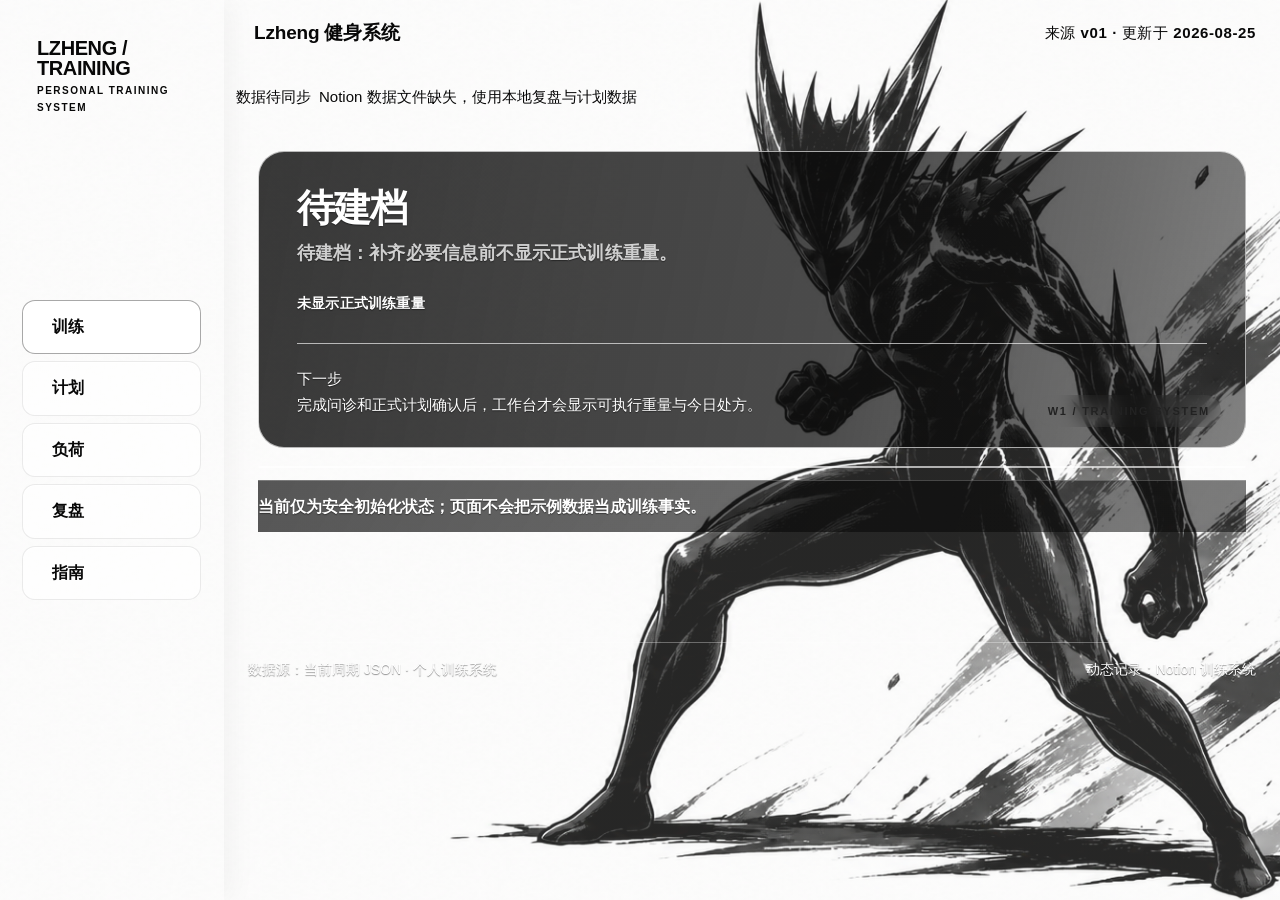
<file: fitness/fit/index.html>
<!DOCTYPE html>
<html lang="zh-CN" data-ui-template="lzheng-fitness-workbench-v3">
<head>
<meta charset="UTF-8">
<meta name="viewport" content="width=device-width, initial-scale=1.0, viewport-fit=cover">
<meta name="apple-mobile-web-app-capable" content="yes">
<meta name="apple-mobile-web-app-status-bar-style" content="default">
<title>Lzheng 健身系统</title>
<style>
  :root{
    --bg:#f6f6f4; --card:#ffffff; --ink:#1a1a1a; --muted:#666666; --faint:#999999;
    --line:#e6e6e3; --hero:#161616; --radius:16px; --radius-sm:10px; --tap:44px;
    --serif:"Songti SC","Noto Serif SC","SimSun","STSong",serif;
    --sans:-apple-system,BlinkMacSystemFont,"Segoe UI","PingFang SC","Microsoft YaHei",sans-serif;
  }
  *{margin:0;padding:0;box-sizing:border-box;-webkit-tap-highlight-color:transparent}
  html{background:var(--bg)}
  body{font-family:var(--sans);color:var(--ink);background:var(--bg);
    font-size:14px;line-height:1.55;padding-bottom:76px}
  .appbar{position:sticky;top:0;z-index:20;background:rgba(246,246,244,.92);backdrop-filter:blur(8px);
    border-bottom:1px solid var(--line);display:flex;justify-content:space-between;align-items:center;
    padding:14px 18px 12px}
  .appbar h1{font-size:16px;font-weight:500;letter-spacing:.02em}
  .chip{font-size:11px;color:var(--muted);border:1px solid var(--line);border-radius:99px;padding:3px 10px;white-space:nowrap}
  main{max-width:960px;margin:0 auto;padding:18px 16px 40px}
  section{display:none} section.on{display:block;animation:fade .18s ease}
  @keyframes fade{from{opacity:0;transform:translateY(4px)}to{opacity:1;transform:none}}

  .hero{background:var(--hero);border-radius:var(--radius);color:#fff;padding:24px 22px 20px;position:relative;overflow:hidden}
  .hero:after{content:"";position:absolute;width:240px;height:240px;border:1px solid rgba(255,255,255,.08);border-radius:50%;right:-90px;top:-130px}
  .hero .hi{font-family:var(--serif);font-size:24px;font-weight:500;letter-spacing:.02em;position:relative;z-index:1}
  .hero .sub{margin-top:6px;font-size:13px;color:rgba(255,255,255,.72)}
  .hero .pills{margin-top:16px;display:flex;flex-wrap:wrap;gap:8px}
  .hero .pill{font-size:12px;border:1px solid rgba(255,255,255,.28);border-radius:99px;padding:5px 12px;color:rgba(255,255,255,.9)}
  .advice{margin-top:14px;background:#fff;color:var(--ink);border-radius:var(--radius-sm);padding:14px 16px;font-size:13px;line-height:1.7}
  .advice b{font-weight:500}
  .today-status{display:grid;grid-template-columns:minmax(0,1fr) auto;gap:14px;align-items:start}
  .today-status .eyebrow{font-size:11px;color:var(--faint);letter-spacing:.08em;margin-bottom:4px}
  .today-status .result{font-size:16px;line-height:1.5;font-weight:500}
  .today-status .next{font-size:12px;color:var(--muted);margin-top:5px}
  .today-status .mark{font-size:11px;border-radius:99px;background:#ececea;color:#222;padding:4px 9px;white-space:nowrap}
  .advice .act{margin-top:10px;display:flex;flex-wrap:wrap;gap:8px}
  button{padding:11px 16px;border-radius:var(--radius-sm);border:none;cursor:pointer;font-size:13px;
    background:#161616;color:#fff;font-family:var(--sans);transition:opacity .15s ease,transform .15s ease}
  button:active{transform:scale(.97);opacity:.85}
  button.ghost{background:transparent;border:1px solid var(--line);color:var(--ink)}

  h2{font-size:15px;font-weight:500;margin:22px 0 10px;display:flex;align-items:baseline;gap:8px}
  h2 .t{color:var(--faint);font-size:12px;font-weight:400}
  .card{background:var(--card);border:1px solid var(--line);border-radius:var(--radius);overflow:hidden}
  .ex{display:flex;align-items:center;justify-content:space-between;gap:14px;padding:14px 16px;border-bottom:1px solid var(--line)}
  .ex:last-child{border-bottom:none}
  .ex.main{background:#fbfbfa}
  .ex .l .n{font-size:14px;font-weight:500}
  .ex .l .s{font-size:12px;color:var(--muted);margin-top:2px}
  .ex .r{text-align:right}
  .ex .r .w{font-size:19px;font-weight:500;font-variant-numeric:tabular-nums;letter-spacing:.01em}
  .ex .r .d{font-size:12px;color:var(--muted);margin-top:1px}
  .ex .r .rpe{font-size:12px;color:var(--faint);margin-top:1px}

  .ringwrap{display:flex;align-items:center;gap:18px;padding:18px 16px}
  .ring{position:relative;width:92px;height:92px;flex:none}
  .ring svg{transform:rotate(-90deg)}
  .ring .num{position:absolute;inset:0;display:flex;flex-direction:column;align-items:center;justify-content:center}
  .ring .num .w{font-size:20px;font-weight:500;font-variant-numeric:tabular-nums}
  .ring .num .ph{font-size:11px;color:var(--faint)}
  .ringinfo{flex:1;min-width:0}
  .ringinfo .row{display:flex;justify-content:space-between;gap:10px;padding:7px 0;border-bottom:1px solid var(--line);font-size:13px}
  .ringinfo .row:last-child{border-bottom:none}
  .ringinfo .row .k{color:var(--muted)} .ringinfo .row .v{font-weight:500;text-align:right}
  .stages{display:flex;gap:6px;padding:5px 16px 34px}
  .stg{border-radius:6px;background:#f1f1ee;height:7px;position:relative}
  .stg.cur{background:#161616}
  .stg span{position:absolute;top:9px;left:0;right:0;text-align:center;font-size:10px;color:var(--faint)}
  .stg span b{display:block;color:var(--muted);font-weight:500}

  .days{display:grid;grid-template-columns:repeat(2,1fr);gap:10px}
  .day{background:var(--card);border:1px solid var(--line);border-radius:var(--radius);padding:14px 14px 12px;cursor:pointer;transition:transform .15s ease}
  .day:active{transform:scale(.98)}
  .day.on{background:#161616;color:#fff;border-color:#161616}
  .day.on .dd,.day.on .m{color:rgba(255,255,255,.72)}
  .day .dn{font-size:14px;font-weight:500;display:flex;justify-content:space-between;align-items:baseline}
  .day .st{font-size:11px;color:var(--faint);border:1px solid var(--line);border-radius:99px;padding:1px 8px;margin-left:6px;white-space:nowrap}
  .day.on .st{border-color:rgba(255,255,255,.4);color:rgba(255,255,255,.85)}
  .day .dd{font-size:12px;color:var(--muted);margin-top:3px}
  .day .m{margin-top:8px;font-size:12px;color:var(--muted);line-height:1.5}

  .note{margin-top:12px;font-size:12px;color:var(--muted);background:#efefec;border-radius:var(--radius-sm);padding:11px 13px;line-height:1.65}
  .hint{margin-top:10px;font-size:12px;color:var(--faint)}
  .syncbar{margin:10px 18px 0;font-size:12px;padding:9px 13px;border-radius:10px;display:flex;gap:8px;align-items:baseline;line-height:1.5;flex-wrap:wrap}
  .syncbar.ok{background:#efefec;color:var(--muted)}
  .syncbar.stale{background:#ececea;color:#444}
  .syncbar.failed{background:#dededb;color:#222}
  .syncbar b{font-weight:500}

  .wk .row{display:flex;justify-content:space-between;gap:12px;padding:13px 16px;border-bottom:1px solid var(--line);align-items:baseline}
  .wk .row:last-child{border-bottom:none}
  .wk .row .k{font-weight:500;white-space:nowrap}
  .wk .row .v{text-align:right;color:var(--muted);font-size:13px}

  #chartBox{display:grid;gap:14px;background:transparent;border:none;overflow:visible}
  .chartcard{padding:18px 18px 16px;background:linear-gradient(145deg,#fff 0%,#fbfbfa 100%);border:1px solid #e3e3df;border-radius:18px;box-shadow:0 8px 28px rgba(20,20,20,.035)}
  .chartcard .ttl{display:flex;justify-content:space-between;align-items:flex-start;margin-bottom:9px;gap:12px}
  .chartcard .ttl .n{font-size:15px;font-weight:600;letter-spacing:.01em}
  .chartcard .ttl .cap{font-size:10px;color:var(--faint);background:#f1f1ee;border-radius:99px;padding:3px 8px;white-space:nowrap}
  .chartcard .plot{background:#fff;border:1px solid #eeeeeb;border-radius:13px;padding:4px 5px 0;overflow:hidden}
  .chartcard svg{width:100%;height:142px;display:block}
  .chartcard .actuals{display:flex;gap:6px;flex-wrap:wrap;margin-top:10px}
  .chartcard .actual{font-size:10px;color:#4f4f4b;background:#f0f0ed;border-radius:99px;padding:4px 8px}
  .chartcard .lg{display:flex;gap:16px;margin-top:10px;font-size:11px;color:var(--muted);align-items:center;flex-wrap:wrap}
  .chartcard .lg i{display:inline-block;width:20px;height:2px;background:#161616;vertical-align:middle;margin-right:5px}
  .chartcard .lg i.plan{height:0;background:none;border-top:2px dashed #aaa9a3}
  .chartcard .lg .stat{margin-left:auto;color:var(--faint)}

  .bwrow{display:flex;justify-content:space-between;gap:10px;padding:11px 16px;border-bottom:1px solid var(--line);font-size:13px;align-items:baseline}
  .bwrow:last-child{border-bottom:none}
  .bwrow .k{color:var(--muted)} .bwrow .v{font-weight:500;font-variant-numeric:tabular-nums}
  .dots{display:grid;grid-template-columns:repeat(7,1fr);gap:8px;padding:16px}
  .dot{display:flex;flex-direction:column;align-items:center;gap:4px}
  .dot .c{width:26px;height:26px;border-radius:50%;display:flex;align-items:center;justify-content:center;font-size:10px;color:var(--faint)}
  .dot .c.train{background:#161616;color:#fff}
  .dot .c.rest{background:transparent;border:1px solid var(--line)}
  .dot .c.miss{background:transparent;border:1px dashed var(--line)}
  .dot .d{font-size:10px;color:var(--faint)}
  .dotlegend{display:flex;gap:16px;padding:0 16px 14px;font-size:11px;color:var(--faint)}
  .dotlegend i{display:inline-block;width:12px;height:12px;border-radius:50%;margin-right:4px;vertical-align:-2px;border:1px solid var(--line)}
  .dotlegend .b i{background:#161616;border-color:#161616}
  .dotlegend .m i{border-style:dashed}

  .rv .row{padding:12px 16px;border-bottom:1px solid var(--line)}
  .rv .row:last-child{border-bottom:none}
  .rv .top{display:flex;justify-content:space-between;gap:10px;align-items:baseline}
  .rv .top .vd{font-size:13px} .rv .top .dt{font-size:11px;color:var(--faint);white-space:nowrap}
  .rv .st{font-size:12px;color:var(--muted);margin-top:3px}
  .rv a.row{display:block;text-decoration:none;color:inherit}
  .rv a.row:hover{background:#fafaf8}
  .rv .open{font-size:11px;color:var(--faint);margin-top:5px}
  .links{display:grid;grid-template-columns:repeat(2,1fr);gap:10px}
  .link{background:var(--card);border:1px solid var(--line);border-radius:var(--radius);padding:14px;text-decoration:none;color:var(--ink);display:block;transition:transform .15s ease}
  .link:active{transform:scale(.98)}
  .link .n{font-size:13px;font-weight:500} .link .s{font-size:11px;color:var(--faint);margin-top:2px}

  .setrow{display:flex;justify-content:space-between;gap:12px;padding:12px 16px;border-bottom:1px solid var(--line);font-size:13px;align-items:baseline}
  .setrow:last-child{border-bottom:none}
  .setrow .k{color:var(--muted)} .setrow .v{text-align:right;font-weight:500}

  .nav{position:fixed;left:0;right:0;bottom:0;z-index:30;background:rgba(255,255,255,.96);backdrop-filter:blur(10px);
    border-top:1px solid var(--line);display:flex;padding-bottom:env(safe-area-inset-bottom)}
  .nav a{flex:1;display:flex;flex-direction:column;align-items:center;gap:3px;padding:10px 0 8px;color:var(--faint);
    text-decoration:none;font-size:11px;min-height:52px;justify-content:center;transition:color .15s ease}
  .nav a i{width:22px;height:3px;border-radius:2px;background:currentColor;display:block;opacity:0;transition:opacity .15s ease}
  .nav a.on{color:var(--ink)} .nav a.on i{opacity:1}

  footer{margin-top:26px;padding-top:14px;border-top:1px solid var(--line);font-size:11px;color:var(--faint);
    display:flex;justify-content:space-between;gap:10px;flex-wrap:wrap}

  @media (min-width:900px){
    body{padding-left:176px;padding-bottom:40px}
    .nav{top:0;right:auto;bottom:0;left:0;width:168px;border-right:1px solid var(--line);border-top:none;
      flex-direction:column;justify-content:center;gap:6px;padding:20px 10px;background:rgba(255,255,255,.92)}
    .nav a{flex:none;flex-direction:row;justify-content:flex-start;gap:10px;padding:12px 16px;min-height:44px;font-size:13px;border-radius:var(--radius-sm)}
    .nav a i{width:3px;height:18px;order:-1}
    .nav a.on{background:#f0f0ed}
    main{display:block;padding:24px 28px 60px}
    .two{display:grid;grid-template-columns:1.05fr .95fr;gap:0 26px;align-items:start}
    h2{margin-top:26px}
    .days{grid-template-columns:repeat(4,1fr)}
    .links{grid-template-columns:repeat(4,1fr)}
  }
  @media (max-width:520px){
    .hero{padding:21px 17px 18px}
    .hero .hi{font-size:21px}
    .today-status{grid-template-columns:1fr}
    .today-status .mark{justify-self:start}
    .ex{align-items:flex-start;padding:13px}
    .ex .r .w{font-size:17px}
    .ringwrap{align-items:flex-start;gap:12px}
    .ringinfo .row{display:block}
    .ringinfo .row .v{display:block;text-align:left;margin-top:2px}
    .chartcard{padding:14px 12px 13px;border-radius:15px}
    .chartcard svg{height:128px}
    .chartcard .lg .stat{width:100%;margin-left:0}
  }

  /* 2026-08 product UI system */
  :root{
    --bg:#f2f1ed;--card:#fbfbf9;--ink:#171816;--muted:#666861;--faint:#96988f;
    --line:#dddcd5;--hero:#191a18;--accent:#161616;--accent-soft:#ececea;
    --radius:22px;--radius-sm:13px;--shadow:0 16px 44px rgba(27,28,25,.055);
  }
  html{background:var(--bg)}
  body{min-height:100vh;background:
    radial-gradient(circle at 92% 0,rgba(215,255,63,.10),transparent 24rem),var(--bg);
    font-size:14px;line-height:1.58;color:var(--ink)}
  .appbar{height:66px;padding:0 24px;background:rgba(242,241,237,.83);backdrop-filter:blur(18px) saturate(130%);
    border-color:rgba(23,24,22,.08)}
  .appbar h1{font-size:15px;font-weight:650;letter-spacing:-.01em}
  .appbar h1:before{content:"LZHENG / ";color:var(--faint);font-weight:500;letter-spacing:.08em}
  .chip{font-size:10px;font-weight:550;letter-spacing:.04em;background:rgba(255,255,255,.5);border-color:rgba(23,24,22,.1);padding:5px 10px}
  .syncbar{max-width:1180px;margin:12px auto 0;padding:8px 12px;border:1px solid rgba(23,24,22,.06)}
  .syncbar.ok{background:rgba(255,255,255,.42)}
  main{max-width:1180px;padding:26px 24px 70px}
  section.on{animation:productFade .28s cubic-bezier(.2,.7,.2,1)}
  @keyframes productFade{from{opacity:0;transform:translateY(7px)}to{opacity:1;transform:none}}
  h2{font-size:12px;font-weight:650;letter-spacing:.08em;text-transform:uppercase;color:#50524c;margin:30px 0 12px}
  h2 .t{font-size:11px;letter-spacing:0;text-transform:none;color:var(--faint)}
  .card{background:rgba(251,251,249,.88);border:1px solid rgba(23,24,22,.09);border-radius:var(--radius);box-shadow:var(--shadow)}

  .hero{min-height:330px;padding:38px 38px 32px;border-radius:28px;background:
    radial-gradient(circle at 88% 12%,rgba(215,255,63,.18),transparent 15rem),
    linear-gradient(135deg,#1a1b19 0%,#242621 100%);box-shadow:0 24px 64px rgba(18,19,17,.18)}
  .hero:before{content:"TRAINING / W" attr(data-week);position:absolute;right:36px;bottom:27px;color:rgba(255,255,255,.08);
    font-size:48px;font-weight:750;letter-spacing:-.05em}
  .hero:after{width:320px;height:320px;border-color:rgba(215,255,63,.12);right:-70px;top:-190px}
  .hero .hi{font-family:var(--sans);font-size:34px;font-weight:650;letter-spacing:-.035em;line-height:1.18;max-width:680px}
  .hero .sub{margin-top:10px;font-size:14px;color:rgba(255,255,255,.58)}
  .hero .pills{margin-top:24px;gap:7px}
  .hero .pill{padding:5px 10px;border-color:rgba(255,255,255,.13);background:rgba(255,255,255,.055);font-size:10px;font-weight:550;letter-spacing:.03em}
  .advice{position:relative;z-index:2;max-width:760px;margin-top:25px;padding:18px 19px;border-radius:16px;background:rgba(255,255,255,.96);box-shadow:0 14px 34px rgba(0,0,0,.16)}
  .today-status .eyebrow{color:#7c7f75;font-weight:650;letter-spacing:.11em}
  .today-status .result{font-size:15px;font-weight:600;letter-spacing:-.01em}
  .today-status .mark{background:var(--accent);color:#1d2015;font-weight:700}
  button{border-radius:12px;background:#20211e;font-weight:600;padding:10px 14px}
  button.ghost{background:#f1f1ed;border-color:#deded7}
  #todayList{display:grid;grid-template-columns:repeat(2,minmax(0,1fr));gap:12px;margin-top:18px}
  .ex{position:relative;min-height:116px;padding:18px 18px 16px;background:rgba(251,251,249,.9);border:1px solid rgba(23,24,22,.09)!important;border-radius:18px;box-shadow:0 9px 28px rgba(25,26,23,.035);align-items:flex-start}
  .ex.main{background:linear-gradient(145deg,#23241f,#191a18);color:#fff;border-color:#23241f!important}
  .ex.main:before{content:"MAIN";position:absolute;left:18px;bottom:14px;font-size:9px;font-weight:750;letter-spacing:.12em;color:var(--accent)}
  .ex.main .s,.ex.main .d,.ex.main .rpe{color:rgba(255,255,255,.55)!important}
  .ex .l{max-width:42%}.ex .l .n{font-size:14px;font-weight:650}.ex .l .s{font-size:10px;color:var(--faint);margin-top:6px;line-height:1.45}
  .ex .r{max-width:58%}.ex .r .w{font-size:22px;font-weight:680;letter-spacing:-.035em}.ex .r .d{font-size:11px;margin-top:5px}.ex .r .rpe{font-size:10px;margin-top:4px}
  .note{border:1px solid rgba(23,24,22,.055);background:rgba(255,255,255,.38);border-radius:14px;padding:12px 14px}

  .ringwrap{padding:26px 27px;gap:28px}.ring{width:112px;height:112px}.ring svg{width:112px;height:112px;overflow:visible}
  .ring .num .w{font-size:24px;font-weight:680;letter-spacing:-.04em}.ring .num .ph{font-size:10px;letter-spacing:.05em}
  .ringinfo .row{padding:9px 0;border-color:rgba(23,24,22,.07)}.ringinfo .row .k{font-size:11px}.ringinfo .row .v{font-size:13px;font-weight:600}
  .stages{padding:8px 27px 40px;gap:7px}.stg{height:8px;background:#e8e7e0}.stg.cur{background:var(--accent);box-shadow:0 0 0 1px rgba(23,24,22,.08)}
  .stg span{top:12px}.stg span b{font-size:10px;font-weight:650;color:#55574f}
  .days{gap:12px}.day{min-height:150px;padding:17px;border-radius:18px;border-color:rgba(23,24,22,.09);box-shadow:0 9px 26px rgba(25,26,23,.032)}
  .day:hover{transform:translateY(-2px);box-shadow:0 14px 32px rgba(25,26,23,.07)}
  .day.on{background:#1d1e1b;border-color:#1d1e1b;box-shadow:0 14px 34px rgba(20,21,18,.16)}
  .day.on:after{content:"";display:block;width:32px;height:4px;border-radius:99px;background:var(--accent);margin-top:14px}
  .day .dn{font-size:13px;font-weight:680}.day .st{font-size:9px;padding:2px 7px}.day .dd{font-size:10px;margin-top:8px}.day .m{font-size:11px;line-height:1.6;margin-top:11px}
  .wk .row{padding:17px 19px;align-items:flex-start}.wk .row .k{font-size:12px;font-weight:700}.wk .row .v{max-width:78%;font-size:11px;line-height:1.65}

  #chartBox{grid-template-columns:repeat(2,minmax(0,1fr));gap:14px}
  .chartcard{padding:18px;background:rgba(251,251,249,.9);border-color:rgba(23,24,22,.09);border-radius:20px;box-shadow:0 14px 38px rgba(25,26,23,.045)}
  .chartcard .plot{background:#f7f7f3;border:none;border-radius:14px}.chartcard svg{height:156px}
  .chartcard .ttl .n{font-size:14px;font-weight:680}.chartcard .ttl .cap{background:#eeeeea;font-size:9px}
  .chartcard .actual{background:#20211e;color:#f7f7f2;font-size:9px}.chartcard .lg{font-size:10px}.chartcard .lg .stat{font-size:9px}
  #bwBox,#dotBox{overflow:hidden}.bwrow{padding:13px 17px}.dots{padding:22px}.dot .c{width:30px;height:30px}.dot .c.train{background:#20211e;box-shadow:inset 0 -3px 0 var(--accent)}

  .rv{display:grid;grid-template-columns:repeat(2,minmax(0,1fr));gap:0;overflow:hidden}
  .rv .row{min-height:160px;padding:19px;border-right:1px solid rgba(23,24,22,.07);border-bottom:1px solid rgba(23,24,22,.07)}
  .rv .top{align-items:flex-start}.rv .top .vd{font-size:13px;font-weight:620;line-height:1.65}.rv .top .dt{font-size:10px;background:#efefeb;border-radius:99px;padding:3px 7px}
  .rv .st{font-size:11px;margin-top:9px}.rv .open{margin-top:13px;color:#73766d}.rv a.row:hover{background:#f4f4ef}
  .links{gap:12px}.link{min-height:112px;padding:17px;border-radius:18px;border-color:rgba(23,24,22,.09);box-shadow:0 9px 26px rgba(25,26,23,.03)}
  .link:hover{transform:translateY(-2px);box-shadow:0 14px 30px rgba(25,26,23,.07)}.link .n{font-size:13px;font-weight:680}.link .s{margin-top:8px;font-size:10px}
  .setrow{padding:15px 18px}.setrow .k{font-size:11px}.setrow .v{max-width:68%;font-size:12px}.bwrow{font-size:12px}
  footer{max-width:1180px;margin:30px auto 0;padding:16px 24px 28px;border-color:rgba(23,24,22,.08)}

  .nav{box-shadow:0 -8px 26px rgba(25,26,23,.05)}
  .nav a{font-weight:600;letter-spacing:.01em}.nav a i{background:var(--accent)}
  @media (min-width:900px){
    body{padding-left:224px}.appbar{padding-left:30px}.nav{width:224px;padding:34px 22px;justify-content:center;gap:7px;background:#1a1b19;border:none;box-shadow:18px 0 50px rgba(20,21,18,.11)}
    .nav:before{content:"LZHENG\A TRAINING";white-space:pre;position:absolute;top:38px;left:37px;color:#fff;font-size:17px;font-weight:720;line-height:1.02;letter-spacing:-.04em}
    .nav:after{content:"PERSONAL WORKBENCH";position:absolute;top:83px;left:37px;color:rgba(255,255,255,.32);font-size:8px;font-weight:650;letter-spacing:.15em}
    .nav a{color:rgba(255,255,255,.46);padding:13px 15px;border-radius:13px;font-size:12px}.nav a:hover{color:#fff;background:rgba(255,255,255,.055)}
    .nav a.on{color:#fff;background:rgba(255,255,255,.09)}.nav a i{width:4px;height:18px;box-shadow:0 0 14px rgba(215,255,63,.25)}
    main{padding:34px 34px 80px}.appbar{margin-left:0}.syncbar{margin-left:auto;margin-right:auto}
  }
  @media (max-width:899px){
    main{padding:20px 16px 76px}.hero{min-height:auto;padding:26px 21px 22px;border-radius:23px}.hero .hi{font-size:25px}.hero:before{display:none}
    #todayList,#chartBox{grid-template-columns:1fr}.rv{grid-template-columns:1fr}.days{grid-template-columns:repeat(2,1fr)}
    .nav{background:rgba(250,250,247,.94);border-color:rgba(23,24,22,.09);box-shadow:0 -10px 30px rgba(25,26,23,.08)}
    .nav a.on{color:#171816}.nav a i{height:3px}.syncbar{margin-left:16px;margin-right:16px}
  }
  @media (max-width:520px){
    .appbar{height:58px;padding:0 16px}.appbar h1{font-size:13px}.chip{font-size:9px}
    main{padding-top:15px}.hero .hi{font-size:23px}.hero .sub{font-size:12px}.hero .pills{margin-top:18px}
    #todayList{gap:9px}.ex{min-height:108px;padding:15px}.ex .r .w{font-size:19px}.ex .l{max-width:40%}.ex .r{max-width:60%}
    .ringwrap{padding:20px;gap:16px}.ring{width:92px;height:92px}.ring svg{width:92px;height:92px}.ring .num .w{font-size:20px}
    .days{grid-template-columns:1fr}.day{min-height:124px}.wk .row{display:block}.wk .row .v{max-width:none;text-align:left;margin-top:7px}
    .chartcard svg{height:142px}.rv .row{min-height:auto}.links{grid-template-columns:1fr 1fr}.link{min-height:104px}
  }

  /* 2026-08-13 monochrome Garou edition */
  :root{
    --bg:#e9e9e6;--card:#f8f8f6;--ink:#0b0b0b;--muted:#555;--faint:#878787;
    --line:rgba(12,12,12,.12);--hero:#0b0b0b;--accent:#111;--accent-soft:#e7e7e4;
    --radius:20px;--radius-sm:12px;--shadow:0 18px 55px rgba(0,0,0,.08);
    /* FITNESS_WORKBENCH_BACKGROUND_CONFIG_START */
    --workbench-background-image:url("工作台与工具/健身工作台开发/界面素材/workbench-background.png");
    --workbench-background-desktop-position:60% center;
    --workbench-background-mobile-position:66% center;
    --workbench-hero-desktop-position:60% center;
    --workbench-hero-mobile-position:68% center;
    --workbench-nav-position:70% center;
    /* FITNESS_WORKBENCH_BACKGROUND_CONFIG_END */
  }
  html{background:#e4e4e1}
  body{
    background-image:
      linear-gradient(90deg,rgba(239,239,236,.95),rgba(239,239,236,.90) 44%,rgba(239,239,236,.93)),
      var(--workbench-background-image);
    background-size:cover;background-position:var(--workbench-background-desktop-position);background-attachment:fixed;background-repeat:no-repeat;
    color:var(--ink);
  }
  .appbar{background:rgba(238,238,235,.78);border-color:rgba(0,0,0,.12);backdrop-filter:blur(24px) saturate(0)}
  .appbar h1:before{color:#707070}.chip{background:rgba(255,255,255,.62);border-color:rgba(0,0,0,.13);color:#3f3f3f}
  .syncbar{backdrop-filter:blur(18px)}
  .syncbar.ok,.syncbar.stale,.syncbar.failed{background:rgba(248,248,246,.78);color:#555;border-color:rgba(0,0,0,.1)}
  main{position:relative}
  h2{color:#242424;letter-spacing:.04em;text-transform:none;font-size:13px}
  .card{background:rgba(249,249,247,.94);border-color:rgba(0,0,0,.12);box-shadow:var(--shadow);backdrop-filter:blur(22px) saturate(0)}

  .hero{
    min-height:350px;padding:38px;border-radius:26px;
    background-image:
      linear-gradient(90deg,rgba(5,5,5,.97) 0%,rgba(5,5,5,.90) 43%,rgba(5,5,5,.48) 72%,rgba(5,5,5,.28) 100%),
      var(--workbench-background-image);
    background-size:cover;background-position:var(--workbench-hero-desktop-position);box-shadow:0 28px 70px rgba(0,0,0,.24);
  }
  .hero:before{content:"W" attr(data-week) " / " "TRAINING SYSTEM";right:34px;bottom:25px;color:rgba(255,255,255,.22);font-size:13px;font-weight:650;letter-spacing:.14em}
  .hero:after{display:none}
  .hero .hi{max-width:620px;font-size:39px;font-weight:700;letter-spacing:-.045em;text-wrap:balance}
  .hero .sub{max-width:600px;margin-top:9px;color:rgba(255,255,255,.68);font-size:13px;letter-spacing:.02em}
  .hero .pills{margin-top:22px}.hero .pill{border-color:rgba(255,255,255,.22);background:rgba(0,0,0,.22);color:rgba(255,255,255,.88);backdrop-filter:blur(9px)}
  .advice{max-width:650px;margin-top:24px;padding:16px 17px;background:rgba(247,247,245,.90);border:1px solid rgba(255,255,255,.55);box-shadow:0 18px 44px rgba(0,0,0,.22);backdrop-filter:blur(18px) saturate(0)}
  .today-status .eyebrow{color:#666}.today-status .result{font-size:14px;line-height:1.55}.today-status .mark{background:#111;color:#fff;border:1px solid #111}
  button{background:#0d0d0d;color:#fff;border:1px solid #0d0d0d}button.ghost{background:#ececea;color:#111;border-color:#d5d5d1}

  #todayList{grid-template-columns:repeat(12,minmax(0,1fr));gap:10px}
  .ex{grid-column:span 6;min-height:104px;padding:16px 17px;background:rgba(249,249,247,.89);border-color:rgba(0,0,0,.12)!important;box-shadow:0 12px 32px rgba(0,0,0,.06);backdrop-filter:blur(20px) saturate(0)}
  .ex.main{grid-column:span 6;min-height:134px;background:rgba(9,9,9,.93);border-color:rgba(255,255,255,.08)!important;box-shadow:0 18px 42px rgba(0,0,0,.18)}
  .ex.main:before{color:rgba(255,255,255,.46)}
  .ex .r .w{font-size:24px;font-weight:720}.ex:not(.main) .r .w{font-size:19px}
  .note{background:rgba(246,246,243,.72);border-color:rgba(0,0,0,.1);backdrop-filter:blur(18px) saturate(0)}

  .ringwrap{padding-bottom:20px}.stages{padding-top:0}.stg{background:#d9d9d5}.stg.cur{background:#111;box-shadow:none}
  .day{background:rgba(249,249,247,.94);border-color:rgba(0,0,0,.12);backdrop-filter:blur(18px) saturate(0)}
  .day.on{background:#101010;border-color:#101010}.day.on:after{background:#fff;height:2px}.day:hover{box-shadow:0 16px 38px rgba(0,0,0,.10)}
  .chartcard{background:rgba(249,249,247,.97);border-color:rgba(0,0,0,.12);box-shadow:0 16px 42px rgba(0,0,0,.07);backdrop-filter:blur(22px) saturate(0)}
  .chartcard .plot{background:rgba(238,238,235,.76)}.chartcard .actual{background:#111;color:#fff}.chartcard .ttl .cap,.rv .top .dt{background:#e6e6e2;color:#555}
  .dot .c.train{background:#111;box-shadow:none}.rv a.row:hover{background:rgba(225,225,221,.58)}
  .link{background:rgba(249,249,247,.86);border-color:rgba(0,0,0,.12);backdrop-filter:blur(18px) saturate(0)}
  .nav a i{background:#fff}
  footer{color:#666;border-color:rgba(0,0,0,.13)}

  @media (min-width:900px){
    .nav{background:rgba(8,8,8,.95);box-shadow:20px 0 58px rgba(0,0,0,.18);backdrop-filter:blur(22px) saturate(0)}
    .nav:before{content:"LZHENG / TRAINING";white-space:normal;font-size:15px;letter-spacing:-.02em}
    .nav:after{content:"PERSONAL TRAINING SYSTEM";color:rgba(255,255,255,.38)}
    .nav a.on{background:#f1f1ee;color:#111}.nav a.on i{background:#111;box-shadow:none}
    .nav a:hover{background:rgba(255,255,255,.08)}
  }
  @media (max-width:899px){
    body{
      background-image:
        linear-gradient(rgba(239,239,236,.95),rgba(239,239,236,.91)),
        var(--workbench-background-image);
      background-position:var(--workbench-background-mobile-position);
    }
    .nav{background:rgba(244,244,241,.88);backdrop-filter:blur(24px) saturate(0)}
    .nav a i{background:#111}
    .hero{
      min-height:380px;padding:27px 22px;
      background-image:
        linear-gradient(180deg,rgba(5,5,5,.48) 0%,rgba(5,5,5,.66) 42%,rgba(5,5,5,.96) 100%),
        var(--workbench-background-image);
      background-position:var(--workbench-hero-mobile-position);
    }
    .hero .hi{font-size:29px;max-width:90%}.hero .sub{max-width:88%}.hero .pills{margin-top:15px}
    .advice{margin-top:122px;max-width:none}
    #todayList{grid-template-columns:1fr}.ex,.ex.main{grid-column:auto}
  }
  @media (max-width:520px){
    .appbar h1:before{content:""}.hero{min-height:395px;border-radius:20px}.hero .hi{font-size:27px}
    .hero:before{display:block;right:21px;bottom:17px;font-size:9px}.advice{margin-top:130px;padding:15px}
    .ex,.ex.main{min-height:108px}.ex .r .w,.ex:not(.main) .r .w{font-size:19px}
    .links{grid-template-columns:1fr}.link{min-height:auto}
  }

  /* 2026-08-13 information architecture v2 */
  .hero:before{
    right:24px;bottom:20px;padding:7px 11px;border:1px solid rgba(255,255,255,.22);
    border-radius:999px;background:rgba(0,0,0,.34);color:rgba(255,255,255,.70);
    font-size:11px;font-weight:720;letter-spacing:.16em;backdrop-filter:blur(10px)
  }
  .hero .pills{gap:9px}
  .hero .pill{padding:8px 14px;border-width:1.5px;font-size:12px;font-weight:680;letter-spacing:.015em}

  #cycleCard{position:relative;overflow:hidden;background:rgba(250,250,248,.77);border-color:rgba(0,0,0,.17);box-shadow:0 24px 70px rgba(0,0,0,.11)}
  #cycleCard:before{content:"CYCLE / 08";position:absolute;right:27px;top:20px;font-size:10px;font-weight:750;letter-spacing:.16em;color:rgba(0,0,0,.28)}
  .ringwrap{min-height:196px;padding:31px 34px 26px;gap:38px}
  .ring{width:124px;height:124px;display:grid;place-items:center}
  .ring svg{position:absolute;inset:0;width:124px;height:124px}
  .ring .num{position:absolute;inset:auto;left:50%;top:50%;width:88px;height:88px;transform:translate(-50%,-50%);display:flex;align-items:center;justify-content:center;text-align:center}
  .ring .num .w{font-size:31px;font-weight:760;line-height:1;letter-spacing:-.055em;font-variant-numeric:tabular-nums}
  .ring .num .ph{margin-top:8px;font-size:10px;line-height:1;letter-spacing:.06em}
  .ringinfo .row{min-height:42px;padding:10px 0;align-items:center}.ringinfo .row .k{font-size:11px;letter-spacing:.03em}.ringinfo .row .v{font-size:14px}
  .stages{padding:7px 34px 45px;gap:10px}.stg{height:10px;border:1px solid rgba(0,0,0,.07)}.stg.cur{background:#111;border-color:#111}

  .days{gap:13px}
  .day{position:relative;min-height:188px;padding:20px;background:rgba(249,249,247,.79);border-color:rgba(0,0,0,.16);box-shadow:0 16px 45px rgba(0,0,0,.07);overflow:hidden}
  .day:before{content:attr(data-index);position:absolute;right:14px;bottom:-20px;color:rgba(0,0,0,.045);font-size:86px;font-weight:800;line-height:1}
  .day .dn{font-size:16px}.day .st{padding:4px 9px;border-color:rgba(0,0,0,.14);background:rgba(255,255,255,.52);font-size:9px;font-weight:650}
  .day .dd{max-width:88%;margin-top:12px;color:#666;font-size:11px;line-height:1.55}
  .day .m{display:grid;gap:7px;margin-top:16px;color:#111}
  .day-main{display:flex;align-items:baseline;justify-content:space-between;gap:10px;padding-top:7px;border-top:1px solid rgba(0,0,0,.09)}
  .day-main:first-child{border-top:none;padding-top:0}.day-main b{font-size:11px}.day-main strong{font-size:15px;font-weight:760;letter-spacing:-.025em;font-variant-numeric:tabular-nums}
  .day.planned{border-style:dashed}.day.planned .st{background:#111;color:#fff;border-color:#111}.day.done .st{background:rgba(255,255,255,.72)}
  .day.on .day-main{border-color:rgba(255,255,255,.15)}.day.on .dd{color:rgba(255,255,255,.55)}

  #weekNote{display:grid;grid-template-columns:150px minmax(0,1fr);gap:22px;padding:20px 22px;background:rgba(12,12,12,.86);color:#fff;border-color:rgba(255,255,255,.08);box-shadow:0 20px 48px rgba(0,0,0,.16)}
  .insight-label{font-size:10px;font-weight:720;letter-spacing:.15em;color:rgba(255,255,255,.48)}
  .insight-lead{margin-top:5px;font-size:17px;font-weight:700;line-height:1.35}
  .insight-points{display:grid;grid-template-columns:repeat(3,minmax(0,1fr));gap:10px}
  .insight-point{padding:11px 12px;border-left:1px solid rgba(255,255,255,.18);font-size:11px;color:rgba(255,255,255,.72);line-height:1.55}
  .insight-point b{display:block;margin-bottom:3px;color:#fff;font-size:11px}

  #weekMain{display:grid;grid-template-columns:repeat(2,minmax(0,1fr));gap:1px;background:rgba(0,0,0,.14);border-color:rgba(0,0,0,.18)}
  .wk .row{display:block;min-height:188px;padding:21px;background:rgba(249,249,247,.88)}
  .wk .row .k{display:block;font-size:16px}.wk .row .v{display:block;max-width:none;text-align:left}
  .plan-meta{display:flex;gap:7px;margin-top:10px;flex-wrap:wrap}.plan-tag{padding:4px 8px;border-radius:999px;background:#111;color:#fff;font-size:9px;font-weight:700}
  .plan-prescription{margin-top:17px;font-size:13px;font-weight:620;line-height:1.65;color:#222}
  .plan-criterion{margin-top:13px;padding-top:12px;border-top:1px solid rgba(0,0,0,.12);font-size:10px;line-height:1.6;color:#666}
  .plan-criterion b{color:#111}

  #chartBox{gap:18px}
  .chartcard{padding:21px;background:rgba(249,249,247,.78);border-color:rgba(0,0,0,.18);box-shadow:0 22px 58px rgba(0,0,0,.10)}
  .chartcard .ttl{margin-bottom:13px}.chartcard .ttl .n{font-size:17px}.chartcard .ttl .cap{padding:5px 9px;background:rgba(255,255,255,.58);border:1px solid rgba(0,0,0,.09)}
  .chartcard .plot{padding:8px 7px 1px;background:rgba(245,245,242,.50);border:1px solid rgba(0,0,0,.08);backdrop-filter:blur(8px)}
  .chartcard svg{height:178px}.chartcard .lg i{height:3px}.chartcard .lg i.plan{border-top-width:3px}.chartcard .lg{font-size:11px}.chartcard .actual{padding:5px 9px;font-size:10px}

  .rv{display:grid;grid-template-columns:repeat(2,minmax(0,1fr));gap:14px;padding:14px;background:rgba(244,244,241,.48);border-color:rgba(0,0,0,.17)}
  .rv .row{position:relative;min-height:250px;padding:21px;border:1px solid rgba(0,0,0,.12)!important;border-radius:16px;background:rgba(251,251,249,.86);overflow:hidden}
  .rv .row:before{content:attr(data-seq);position:absolute;right:10px;bottom:-25px;color:rgba(0,0,0,.035);font-size:100px;font-weight:800;line-height:1}
  .review-kicker{display:flex;align-items:center;justify-content:space-between;gap:10px;font-size:9px;font-weight:720;letter-spacing:.12em;color:#777}
  .review-title{margin-top:15px;font-size:18px;font-weight:750;line-height:1.25;letter-spacing:-.025em;color:#111}
  .review-lead{margin-top:13px;font-size:13px;font-weight:620;line-height:1.6;color:#242424}
  .review-points{display:flex;gap:6px;flex-wrap:wrap;margin-top:13px}.review-point{padding:5px 8px;border:1px solid rgba(0,0,0,.11);border-radius:999px;background:rgba(238,238,235,.72);font-size:9px;color:#555}
  .review-decision{margin-top:15px;padding:11px 12px;border-left:3px solid #111;background:rgba(230,230,227,.62);font-size:10px;line-height:1.55;color:#444}
  .rv .open{position:relative;z-index:2;display:flex;align-items:center;justify-content:space-between;margin-top:17px;padding-top:13px;border-top:1px solid rgba(0,0,0,.1);color:#111;font-size:10px;font-weight:700}
  .rv .open:after{content:"↗";font-size:15px}.rv .open button{display:none}

  #setBox{display:grid;grid-template-columns:repeat(3,minmax(0,1fr));gap:1px;background:rgba(0,0,0,.13)}
  #setBox .setrow{display:block;min-height:126px;padding:18px;background:rgba(249,249,247,.88)}
  #setBox .setrow .k{display:block;font-size:9px;font-weight:720;letter-spacing:.12em;text-transform:uppercase}
  #setBox .setrow .v{display:block;max-width:none;margin-top:12px;text-align:left;font-size:13px;line-height:1.55;overflow-wrap:anywhere}
  #ruleBox{display:grid;grid-template-columns:repeat(2,minmax(0,1fr));gap:1px;background:rgba(0,0,0,.13)}
  .rule-item{background:rgba(249,249,247,.88)}.rule-item summary{display:flex;align-items:center;justify-content:space-between;gap:14px;padding:18px 19px;cursor:pointer;list-style:none;font-size:13px;font-weight:700}.rule-item summary::-webkit-details-marker{display:none}.rule-item summary:after{content:"＋";font-size:17px;font-weight:400}.rule-item[open] summary:after{content:"—"}.rule-body{padding:0 19px 19px;font-size:11px;line-height:1.75;color:#555}
  #howNote{display:grid;grid-template-columns:repeat(4,minmax(0,1fr));gap:1px;padding:1px;background:rgba(0,0,0,.13);overflow:hidden}
  .how-step{min-height:126px;padding:17px;background:rgba(249,249,247,.88)}.how-step .num{font-size:9px;font-weight:750;letter-spacing:.14em;color:#888}.how-step b{display:block;margin-top:20px;font-size:14px}.how-step p{margin-top:7px;font-size:10px;line-height:1.6;color:#666}

  @media (max-width:899px){
    .hero:before{right:17px;bottom:14px}.hero .pill{padding:7px 11px;font-size:10px}
    .ringwrap{padding:24px;gap:22px}.ring{width:112px;height:112px}.ring svg{width:112px;height:112px}
    .insight-points{grid-template-columns:1fr}.insight-point{border-left:none;border-top:1px solid rgba(255,255,255,.15)}
    #weekNote{grid-template-columns:1fr}.rv{grid-template-columns:1fr}.rv .row{min-height:auto}
    #setBox,#ruleBox{grid-template-columns:1fr 1fr}#howNote{grid-template-columns:1fr 1fr}
  }
  @media (max-width:520px){
    .ringwrap{display:block}.ring{margin:0 auto}.ringinfo{margin-top:22px}.stages{padding-left:20px;padding-right:20px}
    #weekMain{grid-template-columns:1fr}.wk .row{min-height:auto}.day{min-height:166px}
    .chartcard{padding:15px}.chartcard svg{height:160px}
    #setBox,#ruleBox,#howNote{grid-template-columns:1fr}.how-step,#setBox .setrow{min-height:auto}
  }

  /* 2026-08-13 transparent material & scan-first data v3 */
  body{
    background-image:
      linear-gradient(90deg,rgba(239,239,236,.87),rgba(239,239,236,.78) 46%,rgba(239,239,236,.82)),
      var(--workbench-background-image);
    background-position:var(--workbench-background-desktop-position);
  }
  #m-trend,#m-settings{background:transparent}
  #m-trend>h2,#m-settings>h2{font-size:18px;font-weight:760;letter-spacing:-.02em;margin:32px 0 13px}
  #m-trend>h2:first-child,#m-settings>h2:first-child{margin-top:20px}

  #chartBox{background:transparent!important;box-shadow:none!important;backdrop-filter:none!important}
  .chartcard{
    padding:22px;background:rgba(248,248,245,.60);border:1px solid rgba(0,0,0,.20);
    box-shadow:0 22px 52px rgba(0,0,0,.10);backdrop-filter:blur(5px) saturate(0)
  }
  .chartcard .plot{
    padding:9px 8px 2px;background:rgba(255,255,255,.10);border:1px solid rgba(0,0,0,.16);
    box-shadow:inset 0 1px 0 rgba(255,255,255,.35);backdrop-filter:none
  }
  .chartcard svg{height:188px}.chartcard .ttl .n{font-size:18px;font-weight:780}
  .chartcard .ttl .cap{color:#333;background:rgba(255,255,255,.35);border-color:rgba(0,0,0,.15);font-weight:650}
  .chartcard .lg{color:#343434;font-weight:600}.chartcard .lg .stat{color:#5f5f5b}
  .chartcard .actual{background:rgba(8,8,8,.94);box-shadow:0 4px 10px rgba(0,0,0,.10)}

  #bwBox{padding:12px;background:rgba(248,248,245,.60);border-color:rgba(0,0,0,.20);backdrop-filter:blur(5px) saturate(0)}
  .weight-table{overflow:hidden;border:1px solid rgba(0,0,0,.18);border-radius:14px;background:rgba(255,255,255,.16)}
  .weight-row{display:grid;grid-template-columns:120px minmax(0,1fr) 110px 128px;align-items:center;min-height:54px;border-bottom:1px solid rgba(0,0,0,.13)}
  .weight-row:last-child{border-bottom:none}.weight-row.header{min-height:38px;background:rgba(8,8,8,.88);color:#fff}
  .weight-cell{padding:10px 14px;font-size:12px}.weight-row.header .weight-cell{font-size:9px;font-weight:720;letter-spacing:.13em;color:rgba(255,255,255,.68)}
  .weight-date{font-variant-numeric:tabular-nums;color:#666}.weight-source{font-weight:650}.weight-value{font-size:17px;font-weight:790;font-variant-numeric:tabular-nums;text-align:right}
  .weight-status{text-align:right}.weight-status span{display:inline-block;padding:4px 8px;border:1px solid rgba(0,0,0,.13);border-radius:999px;background:rgba(255,255,255,.38);font-size:9px;font-weight:700}
  #bwNote{background:rgba(248,248,245,.52);border-color:rgba(0,0,0,.15);backdrop-filter:blur(5px) saturate(0)}

  #ruleBox{gap:12px;background:transparent;border:none;box-shadow:none;overflow:visible;backdrop-filter:none}
  .rule-item{border:1px solid rgba(0,0,0,.17);border-radius:15px;background:rgba(248,248,245,.62);box-shadow:0 14px 34px rgba(0,0,0,.06);backdrop-filter:blur(5px) saturate(0);overflow:hidden}
  .rule-item summary{align-items:flex-start;padding:18px 19px}.rule-item summary:after{flex:none;margin-top:1px}
  .rule-head{min-width:0}.rule-title{display:block;font-size:14px;font-weight:780;letter-spacing:-.01em}
  .rule-preview{display:grid;gap:7px;margin-top:13px}.rule-preview span{position:relative;padding-left:13px;font-size:10px;font-weight:500;line-height:1.55;color:#585854}
  .rule-preview span:before{content:"";position:absolute;left:0;top:.58em;width:5px;height:5px;border-radius:50%;background:#111}
  .rule-item[open]{grid-column:1/-1;background:rgba(248,248,245,.82)}
  .rule-item[open] .rule-preview{display:none}.rule-body{padding:0 19px 20px;border-top:1px solid rgba(0,0,0,.10);padding-top:16px;font-size:11px;line-height:1.8;color:#4d4d49}

  @media (min-width:900px){
    .nav{
      background-image:
        linear-gradient(180deg,rgba(5,5,5,.62),rgba(5,5,5,.42)),
        var(--workbench-background-image);
      background-size:auto,cover;background-position:center,var(--workbench-nav-position);background-repeat:no-repeat;
      border-right:1px solid rgba(255,255,255,.13);box-shadow:18px 0 48px rgba(0,0,0,.16);
      backdrop-filter:blur(4px) brightness(.76) saturate(0)
    }
    .nav a{color:rgba(255,255,255,.62);text-shadow:0 1px 7px rgba(0,0,0,.5)}
    .nav a.on{background:rgba(246,246,243,.90);color:#111;text-shadow:none;box-shadow:0 9px 24px rgba(0,0,0,.14)}
  }
  @media (max-width:899px){
    body{
      background-image:linear-gradient(rgba(239,239,236,.88),rgba(239,239,236,.83)),var(--workbench-background-image);
      background-position:var(--workbench-background-mobile-position);
    }
    .hero{
      background-image:linear-gradient(180deg,rgba(5,5,5,.36) 0%,rgba(5,5,5,.58) 44%,rgba(5,5,5,.94) 100%),var(--workbench-background-image);
      background-position:var(--workbench-hero-mobile-position);
    }
    .weight-row{grid-template-columns:94px minmax(0,1fr) 82px}.weight-status{display:none}
  }
  @media (max-width:520px){
    #m-trend>h2,#m-settings>h2{font-size:17px;margin-top:27px}.chartcard svg{height:176px}
    .weight-row{grid-template-columns:76px minmax(0,1fr) 66px;min-height:50px}.weight-cell{padding:9px 8px;font-size:10px}.weight-value{font-size:14px}
    .rule-item[open]{grid-column:auto}
  }

  /* 2026-08-15 interactive chart exploration */
  .chartcard .ttl{align-items:center}.chart-tools{display:flex;align-items:center;justify-content:flex-end;gap:7px;flex-wrap:wrap}
  .chart-expand{padding:6px 10px;border-radius:999px;background:rgba(12,12,12,.92);color:#fff;border:1px solid rgba(0,0,0,.2);font-size:10px;font-weight:720;letter-spacing:.04em;cursor:zoom-in;transition:transform .18s ease,box-shadow .18s ease}
  .chart-expand:hover,.chart-expand:focus-visible{transform:translateY(-1px);box-shadow:0 7px 18px rgba(0,0,0,.16);outline:none}
  .chartcard .plot,.chart-modal-plot{position:relative}
  .chart-point .point-dot{transform-box:fill-box;transform-origin:center;transition:transform .16s ease,filter .16s ease,stroke-width .16s ease}
  .chart-point:hover .point-dot,.chart-point:focus .point-dot{transform:scale(1.72);filter:drop-shadow(0 3px 3px rgba(0,0,0,.28))}
  .chart-point:focus{outline:none}.chart-point.actual-point.has-review{cursor:pointer}.chart-point.actual-point:not(.has-review){cursor:help}.chart-point.plan-point{cursor:default}
  .chart-tip{position:absolute;z-index:4;left:0;top:0;max-width:min(270px,80%);padding:8px 10px;border-radius:10px;background:rgba(8,8,8,.94);color:#fff;box-shadow:0 12px 28px rgba(0,0,0,.22);font-size:10px;font-weight:620;line-height:1.45;pointer-events:none;opacity:0;transform:translate(-50%,-115%) scale(.96);transition:opacity .12s ease,transform .12s ease}
  .chart-tip.on{opacity:1;transform:translate(-50%,-115%) scale(1)}
  .chart-modal{position:fixed;z-index:1000;inset:0;display:none;align-items:center;justify-content:center;padding:28px;background:rgba(0,0,0,.72);backdrop-filter:blur(14px) saturate(0)}
  .chart-modal.on{display:flex}.chart-modal-panel{width:min(1060px,96vw);max-height:92vh;overflow:auto;padding:26px;border:1px solid rgba(255,255,255,.34);border-radius:24px;background:rgba(245,245,242,.96);box-shadow:0 34px 100px rgba(0,0,0,.38)}
  .chart-modal-head{display:flex;align-items:flex-start;justify-content:space-between;gap:20px;margin-bottom:16px}.chart-modal-kicker{font-size:9px;font-weight:760;letter-spacing:.16em;color:#777}.chart-modal-title{margin-top:5px;font-size:25px;font-weight:790;letter-spacing:-.035em}.chart-modal-cap{margin-top:5px;font-size:11px;color:#666}
  .chart-modal-close{flex:none;width:40px;height:40px;padding:0;border-radius:50%;background:#111;color:#fff;font-size:20px;line-height:1;cursor:pointer}
  .chart-modal-plot{min-height:360px;padding:18px 14px 7px;border:1px solid rgba(0,0,0,.18);border-radius:18px;background:rgba(255,255,255,.45);overflow:hidden}.chart-modal-plot svg{display:block;width:100%;height:420px}
  .chart-modal-note{display:flex;justify-content:space-between;gap:18px;margin-top:14px;color:#5b5b57;font-size:10px;line-height:1.55}.chart-modal-note b{color:#111}.chart-modal-open{overflow:hidden}
  @media (max-width:700px){
    .chart-modal{padding:0;align-items:stretch}.chart-modal-panel{width:100%;max-height:none;min-height:100%;padding:20px 14px 96px;border:none;border-radius:0}.chart-modal-title{font-size:22px}.chart-modal-plot{min-height:300px;padding:10px 4px}.chart-modal-plot svg{height:340px}.chart-modal-note{display:block}.chart-modal-note span{display:block;margin-top:5px}
  }
  @media (prefers-reduced-motion:reduce){
    .chart-point .point-dot,.chart-expand,.chart-tip{transition:none}.chart-expand:hover,.chart-expand:focus-visible{transform:none}
  }

  /* 2026-08-15 managed ambient video background */
  .workbench-video{position:fixed;z-index:0;inset:0;width:100%;height:100%;object-fit:cover;object-position:var(--workbench-background-desktop-position);opacity:0;pointer-events:none;transition:opacity .55s ease;background:#e4e4e1}
  .workbench-video-wash{position:fixed;z-index:1;inset:0;pointer-events:none;opacity:0;background:linear-gradient(90deg,rgba(239,239,236,.87),rgba(239,239,236,.78) 46%,rgba(239,239,236,.82));transition:opacity .55s ease}
  body.video-background-active .workbench-video,body.video-background-active .workbench-video-wash{opacity:1}
  body>.syncbar,body>main,body>footer{position:relative;z-index:2}
  body.video-background-active .hero{background-image:linear-gradient(90deg,rgba(5,5,5,.97) 0%,rgba(5,5,5,.90) 43%,rgba(5,5,5,.48) 72%,rgba(5,5,5,.28) 100%)}
  @media (min-width:900px){body.video-background-active .nav{background-image:linear-gradient(180deg,rgba(5,5,5,.62),rgba(5,5,5,.42))}}
  @media (max-width:899px){
    .workbench-video{object-position:var(--workbench-background-mobile-position)}
    body.video-background-active .hero{background-image:linear-gradient(180deg,rgba(5,5,5,.48) 0%,rgba(5,5,5,.66) 42%,rgba(5,5,5,.96) 100%)}
  }
  @media (prefers-reduced-motion:reduce){.workbench-video{display:none}.workbench-video-wash{display:none}}

  /* 2026-08-16 transparent glass interface v7 */
  :root{
    --glass-light:rgba(246,246,242,.18);
    --glass-light-strong:rgba(246,246,242,.28);
    --glass-dark:rgba(5,5,5,.34);
    --glass-dark-strong:rgba(5,5,5,.52);
    --glass-edge:rgba(255,255,255,.38);
    --glass-edge-dark:rgba(0,0,0,.16);
    --glass-shadow:0 18px 54px rgba(0,0,0,.11),inset 0 1px 0 rgba(255,255,255,.48);
    --glass-filter:blur(22px) saturate(112%);
  }
  body{
    background-image:linear-gradient(rgba(239,239,236,.16),rgba(239,239,236,.16)),var(--workbench-background-image);
  }
  .workbench-video-wash{background:rgba(232,232,228,.10)}
  .appbar,
  .syncbar.ok,.syncbar.stale,.syncbar.failed,
  .card,.note,.day,.ex,.link,.chartcard,#bwBox,#bwNote,
  #cycleCard,#weekMain,.wk .row,.rv,.rv .row,
  #setBox .setrow,.rule-item,.how-step{
    background:var(--glass-light);
    border-color:var(--glass-edge)!important;
    box-shadow:var(--glass-shadow);
    -webkit-backdrop-filter:var(--glass-filter);
    backdrop-filter:var(--glass-filter);
  }
  .appbar{
    background:rgba(245,245,241,.13);
    border-bottom-color:rgba(255,255,255,.34);
    box-shadow:0 10px 34px rgba(0,0,0,.06),inset 0 -1px 0 rgba(0,0,0,.08);
  }
  .chip,.chartcard .ttl .cap,.rv .top .dt,.day .st,.weight-status span,
  .review-point,.plan-tag{
    background:rgba(255,255,255,.20);
    border:1px solid rgba(255,255,255,.40);
    box-shadow:inset 0 1px 0 rgba(255,255,255,.42);
    -webkit-backdrop-filter:blur(12px);
    backdrop-filter:blur(12px);
  }
  .syncbar.ok,.syncbar.stale,.syncbar.failed{color:#3f3f3c}
  .hero,
  body.video-background-active .hero{
    background:var(--glass-dark);
    background-image:none;
    border:1px solid rgba(255,255,255,.23);
    box-shadow:0 28px 76px rgba(0,0,0,.20),inset 0 1px 0 rgba(255,255,255,.20);
    -webkit-backdrop-filter:blur(18px) brightness(.82) saturate(105%);
    backdrop-filter:blur(18px) brightness(.82) saturate(105%);
  }
  .hero:before{background:rgba(0,0,0,.20);border-color:rgba(255,255,255,.30)}
  .hero .pill{background:rgba(255,255,255,.07);border-color:rgba(255,255,255,.28)}
  .advice{
    background:rgba(245,245,241,.24);
    border-color:rgba(255,255,255,.42);
    box-shadow:0 18px 44px rgba(0,0,0,.14),inset 0 1px 0 rgba(255,255,255,.50);
    -webkit-backdrop-filter:blur(24px) brightness(1.08);
    backdrop-filter:blur(24px) brightness(1.08);
  }
  .ex.main,.day.on,#weekNote{
    background:var(--glass-dark-strong);
    border-color:rgba(255,255,255,.22)!important;
    box-shadow:0 20px 54px rgba(0,0,0,.16),inset 0 1px 0 rgba(255,255,255,.15);
    -webkit-backdrop-filter:blur(22px) brightness(.78);
    backdrop-filter:blur(22px) brightness(.78);
  }
  .chartcard .plot,.chart-modal-plot,.weight-table{
    background:rgba(255,255,255,.08);
    border-color:rgba(255,255,255,.32);
    box-shadow:inset 0 1px 0 rgba(255,255,255,.34);
    -webkit-backdrop-filter:blur(10px) brightness(1.04);
    backdrop-filter:blur(10px) brightness(1.04);
  }
  #chartBox,#ruleBox{background:transparent!important;box-shadow:none!important;-webkit-backdrop-filter:none!important;backdrop-filter:none!important}
  #weekMain,#setBox,#howNote{gap:1px;background:rgba(255,255,255,.20);border-color:rgba(255,255,255,.30)}
  .weight-row.header{background:rgba(5,5,5,.58)}
  .rv a.row:hover,.rule-item[open]{background:var(--glass-light-strong)}
  .review-decision{background:rgba(255,255,255,.16)}
  button,.chart-expand{background:rgba(8,8,8,.72);border-color:rgba(255,255,255,.20);-webkit-backdrop-filter:blur(12px);backdrop-filter:blur(12px)}
  button.ghost{background:rgba(255,255,255,.18);border-color:rgba(255,255,255,.38)}
  footer{color:#4f4f4c;border-color:rgba(255,255,255,.32);text-shadow:0 1px 0 rgba(255,255,255,.42)}
  .chart-modal{background:rgba(0,0,0,.38);-webkit-backdrop-filter:blur(16px);backdrop-filter:blur(16px)}
  .chart-modal-panel{
    background:rgba(239,239,235,.22);
    border-color:rgba(255,255,255,.38);
    box-shadow:0 34px 100px rgba(0,0,0,.28),inset 0 1px 0 rgba(255,255,255,.48);
    -webkit-backdrop-filter:blur(30px) brightness(1.05);
    backdrop-filter:blur(30px) brightness(1.05);
  }
  @media (min-width:900px){
    .nav,body.video-background-active .nav{
      background:rgba(5,5,5,.28);
      background-image:none;
      border-right-color:rgba(255,255,255,.20);
      box-shadow:18px 0 48px rgba(0,0,0,.12),inset -1px 0 0 rgba(255,255,255,.08);
      -webkit-backdrop-filter:blur(22px) brightness(.72) saturate(105%);
      backdrop-filter:blur(22px) brightness(.72) saturate(105%);
    }
    .nav a.on{
      background:rgba(255,255,255,.18);
      color:#fff;
      text-shadow:0 1px 7px rgba(0,0,0,.45);
      box-shadow:0 10px 28px rgba(0,0,0,.12),inset 0 1px 0 rgba(255,255,255,.28);
    }
    .nav a.on i{background:#fff}
  }
  @media (max-width:899px){
    body{background-image:linear-gradient(rgba(239,239,236,.14),rgba(239,239,236,.14)),var(--workbench-background-image)}
    .workbench-video-wash{background:rgba(225,225,221,.08)}
    .nav{
      background:rgba(5,5,5,.42);
      border-top-color:rgba(255,255,255,.20);
      box-shadow:0 -14px 38px rgba(0,0,0,.14),inset 0 1px 0 rgba(255,255,255,.12);
      -webkit-backdrop-filter:blur(24px) brightness(.76);
      backdrop-filter:blur(24px) brightness(.76);
    }
    .nav a,.nav a.on{color:rgba(255,255,255,.72)}
    .nav a.on{background:rgba(255,255,255,.12);color:#fff}.nav a i,.nav a.on i{background:#fff}
    .hero,body.video-background-active .hero{background:rgba(5,5,5,.42);background-image:none}
    .card,.note,.day,.ex,.link,.chartcard,#bwBox,#bwNote,#cycleCard,#weekMain,.wk .row,.rv,.rv .row,#setBox .setrow,.rule-item,.how-step{background:rgba(246,246,242,.23)}
  }

  /* 2026-08-16 sharp video, next-week hierarchy & gridless charts v8 */
  .hero,body.video-background-active .hero,
  .advice,.chartcard .plot,.chart-modal-plot{
    -webkit-backdrop-filter:none;
    backdrop-filter:none;
  }
  .hero,body.video-background-active .hero{background:rgba(5,5,5,.24)}
  .advice{background:rgba(235,235,231,.34)}
  .plan-tag{
    background:rgba(5,5,5,.78);
    color:#fff;
    border-color:rgba(255,255,255,.24);
    box-shadow:0 5px 14px rgba(0,0,0,.12);
    -webkit-backdrop-filter:none;
    backdrop-filter:none;
  }
  .chartcard .plot,.chart-modal-plot{
    background:transparent;
    border:none;
    box-shadow:none;
  }
  .chartcard .plot{padding:8px 2px 0}
  .advice.has-next-plan{max-width:none;padding:0;overflow:hidden}
  .next-plan-wrap{padding:18px 19px 10px}
  .next-plan-head{display:flex;align-items:flex-end;justify-content:space-between;gap:16px;padding-bottom:14px;border-bottom:1px solid rgba(0,0,0,.16)}
  .next-plan-kicker{font-size:9px;font-weight:780;letter-spacing:.16em;color:#555}
  .next-plan-title{margin-top:4px;font-size:20px;font-weight:780;letter-spacing:-.025em}
  .next-plan-phase{flex:none;padding:5px 9px;border-radius:999px;background:rgba(5,5,5,.76);color:#fff;font-size:9px;font-weight:720}
  .next-plan-table{margin-top:2px}
  .next-plan-row{display:grid;grid-template-columns:78px 72px minmax(0,1.65fr) minmax(150px,.8fr);gap:13px;align-items:start;padding:13px 0;border-bottom:1px solid rgba(0,0,0,.13)}
  .next-plan-row:last-child{border-bottom:none}
  .next-plan-label{display:block;margin-bottom:4px;font-size:8px;font-weight:760;letter-spacing:.12em;color:#686864}
  .next-plan-date b,.next-plan-day b{font-size:12px}
  .next-plan-main{display:grid;gap:6px}
  .next-plan-lift{display:grid;grid-template-columns:72px minmax(0,1fr);gap:8px;font-size:11px;line-height:1.45}
  .next-plan-lift b{font-weight:760}.next-plan-lift span{font-weight:620}
  .next-plan-focus{font-size:10px;line-height:1.55;color:#41413e}
  .advice.has-next-plan>.hint{margin:0;padding:10px 19px 13px;border-top:1px solid rgba(255,255,255,.25)}
  @media (min-width:900px){
    .nav,body.video-background-active .nav{
      background:rgba(5,5,5,.14);
      -webkit-backdrop-filter:none;
      backdrop-filter:none;
    }
  }
  @media (max-width:899px){
    .nav{
      background:rgba(5,5,5,.26);
      -webkit-backdrop-filter:none;
      backdrop-filter:none;
    }
    .hero,body.video-background-active .hero{background:rgba(5,5,5,.30)}
  }
  @media (max-width:700px){
    .next-plan-wrap{padding:16px 15px 8px}
    .next-plan-title{font-size:18px}
    .next-plan-row{grid-template-columns:72px minmax(0,1fr);gap:9px 12px;padding:12px 0}
    .next-plan-main,.next-plan-focus{grid-column:1/-1}
    .next-plan-lift{grid-template-columns:68px minmax(0,1fr)}
    .advice.has-next-plan>.hint{padding-left:15px;padding-right:15px}
  }

  /* 2026-08-16 contrast, full transparency & chart axes v9 */
  .appbar h1:before{content:""}
  @media (min-width:900px){
    .nav:before,.nav:after{
      color:#fff;
      text-shadow:0 2px 4px rgba(0,0,0,.96),0 0 16px rgba(0,0,0,.88);
    }
    .nav a{
      color:rgba(255,255,255,.96);
      font-weight:740;
      text-shadow:0 2px 3px rgba(0,0,0,.98),0 0 14px rgba(0,0,0,.88);
      background:rgba(5,5,5,.10);
      border:1px solid rgba(255,255,255,.10);
    }
    .nav a:hover{color:#fff;background:rgba(5,5,5,.28);border-color:rgba(255,255,255,.22)}
    .nav a.on{
      background:rgba(5,5,5,.50);
      border-color:rgba(255,255,255,.38);
      box-shadow:0 10px 28px rgba(0,0,0,.18),inset 0 1px 0 rgba(255,255,255,.20);
    }
  }
  .hero .hi{
    display:table;
    padding:4px 10px 5px;
    border-radius:10px;
    color:#fff;
    background:rgba(5,5,5,.34);
    text-shadow:0 2px 4px rgba(0,0,0,.98),0 0 16px rgba(0,0,0,.82);
    box-shadow:inset 0 1px 0 rgba(255,255,255,.13);
  }
  .hero .sub{
    display:table;
    padding:4px 9px;
    border-radius:8px;
    color:rgba(255,255,255,.98);
    background:rgba(5,5,5,.31);
    text-shadow:0 2px 3px rgba(0,0,0,.98),0 0 12px rgba(0,0,0,.82);
  }
  #cycleCard,
  #cycleCard .ringwrap,
  .day{
    background:transparent!important;
    -webkit-backdrop-filter:none!important;
    backdrop-filter:none!important;
  }
  #cycleCard{
    border-color:rgba(255,255,255,.58)!important;
    box-shadow:inset 0 1px 0 rgba(255,255,255,.36)!important;
  }
  #cycleCard .ringwrap,#cycleCard .stages{
    color:#111;
    text-shadow:0 1px 1px #fff,0 0 8px rgba(255,255,255,.98),0 0 16px rgba(255,255,255,.82);
  }
  #cycleCard:before{color:rgba(0,0,0,.62);text-shadow:0 1px 2px rgba(255,255,255,.95)}
  .day{
    border-color:rgba(255,255,255,.62)!important;
    box-shadow:inset 0 1px 0 rgba(255,255,255,.38)!important;
  }
  .day.on{
    background:transparent!important;
    border-color:rgba(0,0,0,.74)!important;
    box-shadow:inset 0 0 0 2px rgba(255,255,255,.58),0 0 0 1px rgba(0,0,0,.74)!important;
  }
  .day .dn,.day .dd,.day .m,.day .day-main,.day.on .dd,.day.on .m{
    color:#111;
    text-shadow:0 1px 1px #fff,0 0 8px rgba(255,255,255,.98),0 0 15px rgba(255,255,255,.84);
  }
  .day .day-main,.day.on .day-main{border-color:rgba(0,0,0,.20)}
  .day .st{
    color:#111;
    background:rgba(255,255,255,.58);
    border-color:rgba(0,0,0,.20);
    text-shadow:none;
    -webkit-backdrop-filter:none;
    backdrop-filter:none;
  }
  .chart-axes line{vector-effect:non-scaling-stroke}
  .chart-axis-label,.chart-value-label,.chart-week-label{
    paint-order:stroke fill;
    stroke:rgba(248,248,245,.96);
    stroke-width:3.2px;
    stroke-linejoin:round;
  }
  @media (max-width:899px){
    .nav a{color:rgba(255,255,255,.94);font-weight:700;text-shadow:0 2px 4px rgba(0,0,0,.94)}
  }

  /* 2026-08-16 single-outline transparent surfaces v10 */
  :root{
    --surface-outline:rgba(255,255,255,.64);
    --surface-divider:rgba(17,17,17,.18);
    --surface-text-halo:0 1px 1px rgba(255,255,255,1),0 0 8px rgba(255,255,255,.96),0 0 16px rgba(255,255,255,.72);
  }
  .appbar,.syncbar.ok,.syncbar.stale,.syncbar.failed{
    background:transparent;
    border-radius:0;
    border-left:0;
    border-right:0;
    box-shadow:none;
    -webkit-backdrop-filter:none;
    backdrop-filter:none;
  }
  .appbar{border-bottom-color:rgba(17,17,17,.16)}
  .syncbar.ok,.syncbar.stale,.syncbar.failed{border-color:rgba(255,255,255,.54);color:#222;text-shadow:var(--surface-text-halo)}
  main h2{color:#222;text-shadow:var(--surface-text-halo)}
  main .card,main .note,main .ex,main .link,main .chartcard,
  main .rv,main .rv .row,main #bwBox,main #bwNote,
  main #weekMain,main .wk .row,main #weekNote,
  main #setBox .setrow,main .rule-item,main .how-step{
    background:transparent;
    box-shadow:none;
    -webkit-backdrop-filter:none;
    backdrop-filter:none;
  }
  main .card,main .note,main .ex,main .link,main .chartcard,
  main .rv,main .setrow,main .rule-item,main .how-step{
    color:#111;
    text-shadow:var(--surface-text-halo);
  }

  .hero,body.video-background-active .hero{
    min-height:auto;
    padding:34px 38px 30px;
    color:#111;
    background:transparent;
    border:1px solid var(--surface-outline);
    box-shadow:inset 0 1px 0 rgba(255,255,255,.30);
    -webkit-backdrop-filter:none;
    backdrop-filter:none;
  }
  .hero:before{
    color:#222;
    background:transparent;
    border:0;
    text-shadow:var(--surface-text-halo);
  }
  .hero .hi,.hero .sub{
    display:block;
    width:max-content;
    max-width:100%;
    padding:0;
    color:#111;
    background:transparent;
    border:0;
    border-radius:0;
    box-shadow:none;
    text-shadow:var(--surface-text-halo);
  }
  .hero .pills{gap:0;margin-top:24px}
  .hero .pill{
    padding:0 18px 0 0;
    margin-right:18px;
    color:#111;
    background:transparent;
    border:0;
    border-right:1px solid var(--surface-divider);
    border-radius:0;
    box-shadow:none;
    text-shadow:var(--surface-text-halo);
  }
  .hero .pill:last-child{padding-right:0;margin-right:0;border-right:0}
  .advice,.advice.has-next-plan{
    max-width:none;
    margin-top:28px;
    padding:0;
    color:#111;
    background:transparent;
    border:0;
    border-top:1px solid var(--surface-outline);
    border-radius:0;
    box-shadow:none;
    overflow:visible;
    -webkit-backdrop-filter:none;
    backdrop-filter:none;
    text-shadow:var(--surface-text-halo);
  }
  .advice:not(.has-next-plan){padding-top:22px}
  .next-plan-wrap{padding:19px 0 0}
  .next-plan-head{padding-bottom:14px;border-bottom-color:var(--surface-divider)}
  .next-plan-row{border-bottom-color:var(--surface-divider)}
  .advice.has-next-plan>.hint{padding:11px 0 0;border-top-color:var(--surface-divider)}

  #todayList{
    gap:0;
    overflow:hidden;
    border:1px solid var(--surface-outline);
    border-radius:24px;
    background:transparent;
    box-shadow:inset 0 1px 0 rgba(255,255,255,.26);
  }
  #todayList .ex,#todayList .ex.main{
    min-height:122px;
    color:#111;
    background:transparent;
    border:0!important;
    border-right:1px solid var(--surface-divider)!important;
    border-bottom:1px solid var(--surface-divider)!important;
    border-radius:0;
    box-shadow:none;
    text-shadow:var(--surface-text-halo);
  }
  #todayList .ex:nth-child(2n){border-right:0!important}
  #todayList .ex.main:before{display:none}
  #todayList .ex.main .s,#todayList .ex.main .d,#todayList .ex.main .rpe,
  #todayList .ex .s,#todayList .ex .d,#todayList .ex .rpe{color:#4e4e4a!important}
  #todayNote,#bwNote,#m-record>.note{
    padding:12px 0;
    border:0;
    border-top:1px solid rgba(255,255,255,.54);
    border-radius:0;
    color:#333;
    text-shadow:var(--surface-text-halo);
  }

  #cycleCard,.day,#weekNote,#weekMain,
  .chartcard,#bwBox,#dotBox,#reviewBox,#linkBox,
  #setBox,#ruleBox,#howNote{
    border-color:var(--surface-outline)!important;
    box-shadow:inset 0 1px 0 rgba(255,255,255,.26)!important;
    -webkit-backdrop-filter:none!important;
    backdrop-filter:none!important;
  }
  #weekNote{
    color:#111;
    background:transparent;
    text-shadow:var(--surface-text-halo);
  }
  #weekNote .insight-label,#weekNote .insight-point{color:#222}
  #weekMain{gap:0;background:transparent;overflow:hidden}
  .wk .row{
    border-right:1px solid var(--surface-divider);
    border-bottom:1px solid var(--surface-divider);
  }
  .wk .row:nth-child(2n){border-right:0}

  #chartBox{background:transparent;border:0;box-shadow:none!important}
  .chartcard{background:transparent!important}
  .chartcard .ttl,.chartcard .legend,.chartcard .actuals{position:relative;z-index:1}
  #bwBox,#dotBox{background:transparent!important}
  #bwBox{padding:0}
  .weight-table{background:transparent;border:0;border-radius:0;box-shadow:none}
  .weight-row.header{background:rgba(5,5,5,.72)}

  #reviewBox{
    gap:0;
    padding:0;
    overflow:hidden;
    background:transparent;
  }
  .rv .row{
    border:0!important;
    border-right:1px solid var(--surface-divider)!important;
    border-bottom:1px solid var(--surface-divider)!important;
    border-radius:0;
  }
  .rv .row:nth-child(2n){border-right:0!important}
  .rv a.row:hover{background:rgba(255,255,255,.16)}
  .rv .top .dt{background:rgba(255,255,255,.56);text-shadow:none}
  #linkBox{
    display:grid;
    gap:0;
    overflow:hidden;
    border:1px solid var(--surface-outline);
    border-radius:24px;
    background:transparent;
  }
  #linkBox .link{
    min-height:96px;
    border:0;
    border-right:1px solid var(--surface-divider);
    border-bottom:1px solid var(--surface-divider);
    border-radius:0;
  }
  #linkBox .link:last-child{border-right:0}

  #setBox,#ruleBox,#howNote{
    overflow:hidden;
    background:transparent!important;
  }
  #setBox{gap:0}
  #setBox .setrow{
    border-right:1px solid var(--surface-divider);
    border-bottom:1px solid var(--surface-divider);
  }
  #ruleBox{gap:0;padding:0}
  .rule-item{
    border:0;
    border-right:1px solid var(--surface-divider);
    border-bottom:1px solid var(--surface-divider);
    border-radius:0;
  }
  .rule-item[open]{background:rgba(255,255,255,.16)}
  .how-step{border-right:1px solid var(--surface-divider);border-bottom:1px solid var(--surface-divider)}
  .how-step .num,.how-step p,.rule-body{color:#444;text-shadow:var(--surface-text-halo)}
  .plan-tag,.next-plan-phase,.chartcard .actual,button,.chart-expand{ text-shadow:none }

  @media (max-width:899px){
    .hero,body.video-background-active .hero{padding:27px 22px 24px;background:transparent}
    .hero .hi{font-size:28px}
    .hero .sub{font-size:13px}
    .advice,.advice.has-next-plan{margin-top:24px}
    #todayList{grid-template-columns:1fr}
    #todayList .ex,#todayList .ex.main{grid-column:auto;border-right:0!important}
    .wk .row{border-right:0}
    .rv .row{border-right:0!important}
    #linkBox{grid-template-columns:1fr}
    #linkBox .link{border-right:0}
  }
  @media (max-width:700px){
    .next-plan-wrap{padding:17px 0 0}
    .advice.has-next-plan>.hint{padding-left:0;padding-right:0}
    #cycleCard,.day,#todayList,#weekNote,#weekMain,.chartcard,#bwBox,#dotBox,#reviewBox,#linkBox,#setBox,#ruleBox,#howNote{border-radius:18px}
  }

  /* 2026-08-16 4k background & high contrast text v11 */
  :root{
    --surface-text-halo:
      -1px -1px 0 rgba(255,255,255,.98),
       1px -1px 0 rgba(255,255,255,.98),
      -1px  1px 0 rgba(255,255,255,.98),
       1px  1px 0 rgba(255,255,255,.98),
       0 0 5px rgba(255,255,255,1),
       0 0 11px rgba(255,255,255,.92);
  }
  .next-plan-row,.next-plan-date,.next-plan-day,.next-plan-main,.next-plan-focus{
    color:#0a0a0a;
    text-shadow:var(--surface-text-halo);
  }
  .next-plan-label{
    color:#111;
    font-size:9px;
    font-weight:820;
    letter-spacing:.11em;
    text-shadow:var(--surface-text-halo);
  }
  .next-plan-focus{
    font-size:11.5px;
    font-weight:700;
    line-height:1.62;
  }
  .next-plan-focus>span:last-child{color:#080808}
  .next-plan-lift{font-size:11.5px}

  /* 2026-08-16 semantic text contrast v12 */
  :root{
    --surface-text-halo:
      -1px -1px 0 rgba(255,255,255,.98),
       1px -1px 0 rgba(255,255,255,.98),
      -1px  1px 0 rgba(255,255,255,.98),
       1px  1px 0 rgba(255,255,255,.98),
       0 0 2px rgba(255,255,255,.86);
    --text-on-dark:#fff;
    --text-on-dark-shadow:0 1px 2px rgba(0,0,0,.96),0 0 4px rgba(0,0,0,.72);
  }
  .chart-tip,
  .weight-row.header,
  .weight-row.header .weight-cell,
  .dot .c.train,
  .chartcard .actual,
  .plan-tag,
  .next-plan-phase,
  button,
  .chart-expand,
  .chart-modal-close{
    color:var(--text-on-dark)!important;
    text-shadow:var(--text-on-dark-shadow)!important;
    -webkit-text-stroke:0 transparent!important;
  }
  .chart-tip{
    font-weight:720;
    letter-spacing:.01em;
  }
  .weight-row.header .weight-cell{
    color:#fff!important;
    font-weight:780;
    opacity:1;
  }
  .dot .c.train{
    text-shadow:0 1px 2px #000!important;
  }

  /* 2026-08-16 focus reading veil v13 */
  :root{--focus-reading-veil:rgba(250,250,247,.54)}
  .next-plan-focus{
    position:relative;
    isolation:isolate;
    color:#090909!important;
    text-shadow:none!important;
    -webkit-text-stroke:0 transparent!important;
  }
  .next-plan-focus::before{
    content:"";
    position:absolute;
    z-index:0;
    inset:-2px -8px;
    background:var(--focus-reading-veil);
    filter:blur(7px);
    pointer-events:none;
  }
  .next-plan-focus>span{
    position:relative;
    z-index:1;
    color:#090909!important;
    text-shadow:none!important;
    -webkit-text-stroke:0 transparent!important;
  }
  @media (max-width:700px){
    .next-plan-focus::before{inset:-1px 0;filter:blur(6px)}
  }

  /* 2026-08-16 small text reading veil v14 */
  :root{--small-reading-veil:rgba(250,250,247,.50)}
  #stageBar .stg span,
  .day-reading,
  #weekNote .insight-point{
    position:relative;
    isolation:isolate;
  }
  #stageBar .stg span::before,
  .day-reading::before,
  #weekNote .insight-point::before{
    content:"";
    position:absolute;
    z-index:0;
    background:var(--small-reading-veil);
    filter:blur(7px);
    pointer-events:none;
  }
  #stageBar .stg span::before{inset:-2px 8% -3px}
  .day-reading::before{inset:-7px -9px}
  #weekNote .insight-point::before{inset:2px 4px}
  #stageBar .stg span>*,
  .day-reading>*,
  #weekNote .insight-point>*{
    position:relative;
    z-index:1;
  }
  #stageBar .stg span,
  #stageBar .stg span b,
  #stageBar .stg span em,
  .day .dn,.day .dd,.day .m,.day .day-main,.day.on .dd,.day.on .m,
  #weekNote .insight-point,#weekNote .insight-point b,#weekNote .insight-value{
    color:#0a0a0a!important;
    text-shadow:none!important;
    -webkit-text-stroke:0 transparent!important;
  }
  #stageBar .stg span em{display:block;font-style:normal;font-weight:560}
  #weekNote .insight-point b{font-weight:760}
  #weekNote .insight-value{display:block}
  @media (max-width:700px){
    .day-reading::before{inset:-5px -4px;filter:blur(6px)}
    #weekNote .insight-point::before{inset:3px 0;filter:blur(6px)}
  }

  /* 2026-08-16 white typography on dark video v16 */
  :root{
    --page-text:#fff;
    --page-text-muted:rgba(255,255,255,.78);
    --page-text-faint:rgba(255,255,255,.62);
    --page-text-shadow:0 1px 2px rgba(0,0,0,.98),0 0 5px rgba(0,0,0,.78);
    --focus-reading-veil:rgba(0,0,0,.38);
    --small-reading-veil:rgba(0,0,0,.34);
    --surface-text-halo:var(--page-text-shadow);
  }
  body.dark-background-theme .appbar,
  body.dark-background-theme .syncbar,
  body.dark-background-theme .nav,
  body.dark-background-theme main,
  body.dark-background-theme footer{
    color:var(--page-text)!important;
    text-shadow:var(--page-text-shadow)!important;
    -webkit-text-stroke:0 transparent!important;
  }
  body.dark-background-theme .appbar *,
  body.dark-background-theme .syncbar *,
  body.dark-background-theme .nav *,
  body.dark-background-theme main *,
  body.dark-background-theme footer *{
    color:var(--page-text)!important;
    text-shadow:var(--page-text-shadow)!important;
    -webkit-text-stroke:0 transparent!important;
  }
  body.dark-background-theme .nav::before,
  body.dark-background-theme .nav::after{
    color:var(--page-text)!important;
    text-shadow:var(--page-text-shadow)!important;
  }
  body.dark-background-theme main .sub,
  body.dark-background-theme main .dd,
  body.dark-background-theme main .hint,
  body.dark-background-theme main .weight-date,
  body.dark-background-theme main .chartcard .lg,
  body.dark-background-theme main .chartcard .lg .stat,
  body.dark-background-theme footer{
    color:var(--page-text-muted)!important;
  }
  body.dark-background-theme #todayList .ex .s,
  body.dark-background-theme #todayList .ex .d,
  body.dark-background-theme #todayList .ex .rpe,
  body.dark-background-theme .next-plan-focus,
  body.dark-background-theme .next-plan-focus>span,
  body.dark-background-theme #stageBar .stg span,
  body.dark-background-theme #stageBar .stg span b,
  body.dark-background-theme #stageBar .stg span em,
  body.dark-background-theme .day .dn,
  body.dark-background-theme .day .dd,
  body.dark-background-theme .day .m,
  body.dark-background-theme .day .day-main,
  body.dark-background-theme .day.on .dd,
  body.dark-background-theme .day.on .m,
  body.dark-background-theme #weekNote,
  body.dark-background-theme #weekNote .insight-label,
  body.dark-background-theme #weekNote .insight-point,
  body.dark-background-theme #weekNote .insight-point b,
  body.dark-background-theme #weekNote .insight-value{
    color:var(--page-text)!important;
    text-shadow:var(--page-text-shadow)!important;
    -webkit-text-stroke:0 transparent!important;
  }
  body.dark-background-theme .chip,
  body.dark-background-theme .chartcard .ttl .cap,
  body.dark-background-theme .rv .top .dt,
  body.dark-background-theme .day .st,
  body.dark-background-theme .weight-status span,
  body.dark-background-theme .review-point,
  body.dark-background-theme .plan-tag,
  body.dark-background-theme .next-plan-phase{
    color:#fff!important;
    background:rgba(5,5,5,.72)!important;
    border-color:rgba(255,255,255,.24)!important;
    text-shadow:var(--page-text-shadow)!important;
    -webkit-text-stroke:0 transparent!important;
  }
  body.dark-background-theme .chartcard svg text{
    fill:#fff!important;
    stroke:none!important;
    paint-order:normal!important;
    filter:drop-shadow(0 1px 1px rgba(0,0,0,1)) drop-shadow(0 0 2px rgba(0,0,0,.92));
  }

  /* 2026-08-16 next-week readable type v17 */
  :root{
    --next-plan-label-size:11px;
    --next-plan-body-size:13.5px;
  }
  .next-plan-row{
    grid-template-columns:88px 84px minmax(0,1.5fr) minmax(220px,1fr);
    gap:18px;
    padding:18px 0;
  }
  .next-plan-label{
    margin-bottom:6px;
    font-size:var(--next-plan-label-size);
    line-height:1.35;
  }
  .next-plan-date b,.next-plan-day b{font-size:14px;line-height:1.5}
  .next-plan-lift{
    grid-template-columns:88px minmax(0,1fr);
    gap:10px;
    font-size:var(--next-plan-body-size);
    line-height:1.58;
  }
  .next-plan-focus{
    font-size:var(--next-plan-body-size);
    line-height:1.68;
  }
  @media (max-width:700px){
    :root{--next-plan-label-size:10px;--next-plan-body-size:12.5px}
    .next-plan-row{grid-template-columns:78px minmax(0,1fr);gap:11px 14px;padding:15px 0}
    .next-plan-date b,.next-plan-day b{font-size:13px}
    .next-plan-lift{grid-template-columns:82px minmax(0,1fr);gap:8px}
  }

  /* 2026-08-16 global readable type & compact copy v18 */
  :root{
    --ui-base-size:15px;
    --ui-body-size:14px;
    --ui-small-size:12px;
    --ui-label-size:11px;
    --next-plan-label-size:12px;
    --next-plan-body-size:15px;
  }
  body{font-size:var(--ui-base-size);line-height:1.65}
  .appbar h1{font-size:18px}.chip{font-size:var(--ui-small-size)}
  .syncbar{font-size:13px}.nav a{font-size:15px}
  main h2{font-size:21px;font-weight:700}
  .hero .hi{font-size:38px}.hero .sub{font-size:15px}.hero .pill{font-size:13px}
  .advice{font-size:15px}.advice .hint,.note,.hint{font-size:13px}
  button,.chart-expand{font-size:14px}
  .today-status .eyebrow{font-size:12px}.today-status .result{font-size:18px}.today-status .next,.today-status .mark{font-size:13px}
  .ex .l .n{font-size:16px}.ex .l .s{font-size:13px}.ex .r .w{font-size:23px}.ex .r .d,.ex .r .rpe{font-size:13px}
  .ring .num .w{font-size:34px}.ring .num .ph{font-size:12px}
  .ringinfo .row,.ringinfo .row .k{font-size:13px}.ringinfo .row .v{font-size:15px}
  #stageBar .stg span,#stageBar .stg span b,#stageBar .stg span em{font-size:12px}
  .day .dn{font-size:18px}.day .st{font-size:11px}.day .dd{font-size:13px}.day .m{font-size:14px}
  .day-main b{font-size:13px}.day-main strong{font-size:17px}
  .insight-label{font-size:12px}.insight-lead{font-size:19px}.insight-point,.insight-point b{font-size:13px}
  .wk .row .k{font-size:18px}.plan-tag{font-size:11px}.plan-prescription{font-size:15px}.plan-criterion{font-size:13px}
  .chartcard .ttl .n{font-size:20px}.chartcard .ttl .cap{font-size:11px}.chartcard .actual{font-size:11px}.chartcard .lg{font-size:12px}
  .chart-tip{font-size:12px}.chartcard svg text,.chart-modal-plot svg text{font-size:11px!important}
  .weight-cell{font-size:14px}.weight-row.header .weight-cell{font-size:11px}.weight-value{font-size:19px}.weight-status span{font-size:11px}
  .dot .c,.dot .d{font-size:11px}.dotlegend{font-size:12px}
  .review-kicker{font-size:11px}.review-title{font-size:20px}.review-lead{font-size:15px}
  .review-point{font-size:11px}.review-decision{font-size:13px}.rv .open{font-size:12px}
  .link .n{font-size:15px}.link .s{font-size:13px}
  #setBox .setrow .k{font-size:11px}#setBox .setrow .v{font-size:15px}
  .rule-title{font-size:16px}.rule-preview span{font-size:12px}.rule-body{font-size:14px}
  .how-step .num{font-size:11px}.how-step b{font-size:16px}.how-step p{font-size:13px}
  footer{font-size:12px}
  .chart-modal-kicker{font-size:11px}.chart-modal-title{font-size:28px}.chart-modal-cap,.chart-modal-note{font-size:13px}
  @media (max-width:700px){
    :root{--ui-base-size:14px;--next-plan-label-size:10.5px;--next-plan-body-size:13px}
    .appbar h1{font-size:16px}.chip{font-size:10px}.nav a{font-size:12px}
    main h2{font-size:19px}.hero .hi{font-size:31px}.hero .sub{font-size:14px}.hero .pill{font-size:12px}
    .day .dn{font-size:17px}.day .m{font-size:13px}
    .chartcard .ttl .n{font-size:18px}.chartcard svg text,.chart-modal-plot svg text{font-size:10px!important}
  }

  /* 2026-08-16 readable chart labels v19 */
  .chartcard svg .chart-value-label{
    font-size:14px!important;
    font-weight:820!important;
  }
  .chartcard svg .chart-week-label{
    font-size:13px!important;
    font-weight:780!important;
  }
  .chart-modal-plot svg .chart-value-label{font-size:16px!important;font-weight:820!important}
  .chart-modal-plot svg .chart-week-label{font-size:14px!important;font-weight:780!important}
  .chart-modal-plot svg .chart-axis-label{font-size:13px!important;font-weight:720!important}
  @media (max-width:700px){
    .chartcard svg .chart-value-label{font-size:12px!important}
    .chartcard svg .chart-week-label{font-size:12px!important}
    .chart-modal-plot svg .chart-value-label{font-size:14px!important}
    .chart-modal-plot svg .chart-week-label,.chart-modal-plot svg .chart-axis-label{font-size:12px!important}
  }

  /* 2026-08-16 common hierarchy & interaction audit v20 */
  body .appbar,
  body .syncbar,
  body .syncbar.ok,
  body .syncbar.stale,
  body .syncbar.failed{
    background:transparent!important;
    border:0!important;
    border-radius:0!important;
    box-shadow:none!important;
    -webkit-backdrop-filter:none!important;
    backdrop-filter:none!important;
  }
  body .appbar .chip{
    padding:0!important;
    background:transparent!important;
    border:0!important;
    border-radius:0!important;
    box-shadow:none!important;
  }
  .appbar h1{font-size:19px}
  .appbar .chip,.syncbar{font-size:14px}

  .ringinfo .row,.ringinfo .row .k{font-size:15px;line-height:1.55}
  .ringinfo .row .v{font-size:17px;line-height:1.45}
  .stages{padding-bottom:54px}
  #stageBar .stg span,#stageBar .stg span b,#stageBar .stg span em{font-size:14px;line-height:1.35}
  .day .st{font-size:13px}
  .day .dd{font-size:15px;line-height:1.55}
  .day-main b{font-size:15px}.day-main strong{font-size:18px}
  .insight-label{font-size:13px}.insight-point,.insight-point b{font-size:14px}
  .plan-tag{font-size:12px}.plan-criterion{font-size:14px}
  .chartcard .ttl .cap,.chartcard .actual,.chartcard .lg{font-size:13px}
  .chart-tip{font-size:13px}
  .weight-row.header .weight-cell,.weight-status span{font-size:13px}
  .dot .c,.dot .d{font-size:13px}.dotlegend{font-size:13px}
  .review-kicker,.review-point{font-size:13px}.rv .open{font-size:13px}
  .rule-preview span{font-size:13px}.how-step .num{font-size:13px}.how-step p{font-size:14px}
  footer{font-size:13px}

  .chartcard .lg i.plan{
    width:38px;height:3px;border:0;
    background:repeating-linear-gradient(90deg,currentColor 0 17px,transparent 17px 29px);
  }

  @media (min-width:901px) and (hover:hover){
    .nav a{
      position:relative;z-index:0;transform-origin:left center;
      transition:transform .22s cubic-bezier(.2,.8,.2,1),background-color .22s ease,box-shadow .22s ease,color .22s ease;
    }
    .nav a:hover,.nav a:focus-visible{
      z-index:3;
      transform:translateX(9px) scale(1.075);
      background:rgba(8,8,8,.68);
      color:#fff;
      box-shadow:0 16px 36px rgba(0,0,0,.24);
    }
    .nav a:focus-visible{outline:2px solid rgba(255,255,255,.92);outline-offset:3px}
  }
  @media (prefers-reduced-motion:reduce){
    .nav a{transition:none!important}
    .nav a:hover,.nav a:focus-visible{transform:none!important}
  }
  @media (max-width:700px){
    .appbar h1{font-size:17px}.appbar .chip,.syncbar{font-size:12px}
    .ringinfo .row,.ringinfo .row .k{font-size:14px}.ringinfo .row .v{font-size:15px}
    .stages{padding-bottom:48px}
    #stageBar .stg span,#stageBar .stg span b,#stageBar .stg span em{font-size:12.5px}
    .day .dd{font-size:14px}.day-main b{font-size:14px}
  }

  /* 2026-08-16 origin morph & transparent chart focus v21 */
  body>.appbar,body>.syncbar,body>main,body>.nav,body>footer{
    transition:opacity .16s ease,visibility 0s linear 0s;
  }
  body.chart-modal-open>.appbar,
  body.chart-modal-open>.syncbar,
  body.chart-modal-open>main,
  body.chart-modal-open>.nav,
  body.chart-modal-open>footer{
    opacity:0!important;
    visibility:hidden;
    pointer-events:none;
    transition:opacity .16s ease,visibility 0s linear .16s;
  }
  .chart-modal{
    display:flex!important;
    opacity:0;
    visibility:hidden;
    pointer-events:none;
    background:transparent!important;
    box-shadow:none!important;
    -webkit-backdrop-filter:none!important;
    backdrop-filter:none!important;
    transition:opacity .09s linear,visibility 0s linear .26s;
  }
  .chart-modal.on{
    opacity:1;
    visibility:visible;
    pointer-events:auto;
    transition:opacity .07s linear,visibility 0s linear 0s;
  }
  .chart-modal-panel{
    background:transparent!important;
    border:0!important;
    box-shadow:none!important;
    -webkit-backdrop-filter:none!important;
    backdrop-filter:none!important;
    will-change:transform,opacity;
    transform-origin:center center;
  }
  .chart-modal-plot{
    background:transparent!important;
    border:0!important;
    box-shadow:none!important;
    -webkit-backdrop-filter:none!important;
    backdrop-filter:none!important;
  }
  body.dark-background-theme .chart-modal-panel,
  body.dark-background-theme .chart-modal-panel *{
    color:var(--page-text)!important;
    text-shadow:var(--page-text-shadow)!important;
    -webkit-text-stroke:0 transparent!important;
  }
  body.dark-background-theme .chart-modal-plot svg text{
    fill:#fff!important;
    stroke:none!important;
    paint-order:normal!important;
    filter:drop-shadow(0 1px 1px rgba(0,0,0,1)) drop-shadow(0 0 2px rgba(0,0,0,.92));
  }
  body.dark-background-theme .chart-modal-plot .chart-axes line{
    stroke:rgba(255,255,255,.68)!important;
  }
  .chart-modal-close{
    background:rgba(5,5,5,.72)!important;
    border:1px solid rgba(255,255,255,.62)!important;
    box-shadow:0 9px 28px rgba(0,0,0,.24)!important;
  }
  @media (prefers-reduced-motion:reduce){
    body>.appbar,body>.syncbar,body>main,body>.nav,body>footer,.chart-modal{transition:none!important}
    .chart-modal-panel{will-change:auto}
  }

  /* 2026-08-17 light background readability & live nav v22 */
  :root{
    --light-video-text-shadow:0 2px 3px rgba(0,0,0,.98),0 0 9px rgba(0,0,0,.82);
    --light-video-small-shadow:0 1px 2px rgba(0,0,0,1),0 0 6px rgba(0,0,0,.9);
  }
  body.dark-background-theme .hero,
  body.dark-background-theme .hero *{
    color:#fff!important;
    text-shadow:var(--light-video-text-shadow)!important;
    -webkit-text-stroke:0 transparent!important;
  }
  .hero .sub{
    max-width:46rem;
    font-size:18px;
    line-height:1.6;
    font-weight:670;
    letter-spacing:.005em;
  }
  .advice.has-next-plan>.hint,
  .advice .hint,
  #todayNote,
  #bwNote,
  #m-record>.note{
    font-size:15px;
    line-height:1.7;
    font-weight:620;
    color:#fff!important;
    text-shadow:var(--light-video-small-shadow)!important;
  }
  .weight-cell,.weight-date{
    font-size:16px;
    line-height:1.55;
  }
  #bwNote{max-width:76rem}
  footer{font-size:14px;line-height:1.55}
  @media (min-width:900px){
    body .nav,
    body.video-background-active .nav,
    body.dark-background-theme .nav{
      background:transparent!important;
      background-image:none!important;
      border-right:1px solid rgba(255,255,255,.20)!important;
      box-shadow:inset -1px 0 rgba(255,255,255,.14),8px 0 26px rgba(0,0,0,.04)!important;
      -webkit-backdrop-filter:none!important;
      backdrop-filter:none!important;
    }
    body .nav a{
      background:rgba(8,8,8,.10);
      box-shadow:inset 0 1px rgba(255,255,255,.11);
    }
    body .nav a.on{background:rgba(8,8,8,.56)}
  }
  @media (max-width:700px){
    .hero .sub{font-size:16px;line-height:1.55}
    .advice.has-next-plan>.hint,.advice .hint,#todayNote,#bwNote,#m-record>.note{font-size:14px}
    .weight-cell,.weight-date{font-size:14px}
    footer{font-size:13px}
  }

  /* 2026-08-17 small type scale only v23 */
  .appbar .chip,.syncbar{font-size:15px}
  .nav a{font-size:16px}
  .hero .pill{font-size:14px}
  .advice.has-next-plan>.hint,.advice .hint,#todayNote,#bwNote,#m-record>.note{font-size:16px}
  .next-plan-kicker,.next-plan-label{font-size:12px}
  .next-plan-date b,.next-plan-day b{font-size:15px}
  .next-plan-lift,.next-plan-focus{font-size:15px}
  .today-status .eyebrow{font-size:13px}.today-status .next,.today-status .mark{font-size:14px}
  .ex .l .s,.ex .r .d,.ex .r .rpe{font-size:14px}
  .ring .num .ph{font-size:13px}
  #stageBar .stg span,#stageBar .stg span b,#stageBar .stg span em{font-size:15px}
  .day .st{font-size:14px}.day .dd,.day .m{font-size:16px}
  .insight-label{font-size:14px}.insight-point,.insight-point b{font-size:15px}
  .plan-tag{font-size:13px}.plan-criterion{font-size:15px}
  .chartcard .ttl .cap,.chartcard .actual,.chartcard .lg,.chart-tip{font-size:14px}
  .chartcard svg .chart-value-label{font-size:15px!important}
  .chartcard svg .chart-week-label{font-size:14px!important}
  .chart-modal-plot svg .chart-value-label{font-size:17px!important}
  .chart-modal-plot svg .chart-week-label{font-size:15px!important}
  .chart-modal-plot svg .chart-axis-label{font-size:14px!important}
  .weight-row.header .weight-cell,.weight-status span{font-size:14px}
  .dot .c,.dot .d,.dotlegend{font-size:14px}
  .review-kicker,.review-point{font-size:14px}.review-decision,.rv .st{font-size:15px}.rv .open{font-size:14px}
  .link .s{font-size:14px}
  .rule-preview span,.how-step .num{font-size:14px}.how-step p{font-size:15px}
  .chart-modal-kicker{font-size:13px}.chart-modal-cap,.chart-modal-note{font-size:14px}
  @media (min-width:900px){
    .nav:before{font-size:20px}.nav:after{font-size:10px}
  }
  @media (max-width:700px){
    .appbar .chip,.syncbar{font-size:13px}.nav a{font-size:13px}
    .hero .pill{font-size:13px}
    .advice.has-next-plan>.hint,.advice .hint,#todayNote,#bwNote,#m-record>.note{font-size:15px}
    .next-plan-kicker,.next-plan-label{font-size:11px}
    .next-plan-date b,.next-plan-day b,.next-plan-lift,.next-plan-focus{font-size:14px}
    .day .st{font-size:13px}.day .dd,.day .m{font-size:15px}
    .chartcard svg .chart-value-label,.chartcard svg .chart-week-label{font-size:13px!important}
    .chart-modal-plot svg .chart-value-label{font-size:15px!important}
    .chart-modal-plot svg .chart-week-label,.chart-modal-plot svg .chart-axis-label{font-size:13px!important}
  }

  /* 2026-08-17 shadow-free typography v24 */
  :root{
    --page-text-shadow:none;
    --surface-text-halo:none;
    --light-video-text-shadow:none;
    --light-video-small-shadow:none;
  }
  body.dark-background-theme,
  body.dark-background-theme *,
  body.dark-background-theme *::before,
  body.dark-background-theme *::after{
    text-shadow:none!important;
  }
  body.dark-background-theme svg text{
    filter:none!important;
  }

  /* 2026-08-17 clean light text shadow v25 */
  :root{
    --clean-text-shadow:0 1px 1px rgba(0,0,0,.45);
    --page-text-shadow:var(--clean-text-shadow);
    --surface-text-halo:var(--clean-text-shadow);
    --light-video-text-shadow:var(--clean-text-shadow);
    --light-video-small-shadow:var(--clean-text-shadow);
  }
  body.dark-background-theme,
  body.dark-background-theme *,
  body.dark-background-theme *::before,
  body.dark-background-theme *::after{
    text-shadow:var(--clean-text-shadow)!important;
  }
  body.dark-background-theme svg text{
    filter:drop-shadow(0 1px 1px rgba(0,0,0,.45))!important;
  }

  /* 2026-08-17 stable reading surfaces & medium layout v26 */
  :root{
    --reading-surface:linear-gradient(120deg,rgba(7,7,7,.76),rgba(7,7,7,.60));
    --reading-surface-soft:linear-gradient(120deg,rgba(7,7,7,.68),rgba(7,7,7,.52));
    --reading-divider:rgba(255,255,255,.22);
  }
  body.dark-background-theme,
  body.dark-background-theme *,
  body.dark-background-theme *::before,
  body.dark-background-theme *::after{
    text-shadow:none!important;
    -webkit-text-stroke:0 transparent!important;
  }
  body.dark-background-theme svg text{
    fill:#fff!important;
    stroke:none!important;
    filter:none!important;
    paint-order:normal!important;
  }
  body.dark-background-theme .hero{
    background:linear-gradient(100deg,rgba(7,7,7,.80) 0%,rgba(7,7,7,.72) 58%,rgba(7,7,7,.50) 100%)!important;
    box-shadow:none!important;
    -webkit-backdrop-filter:none!important;
    backdrop-filter:none!important;
  }
  body.dark-background-theme :is(
    #todayList .ex,#todayNote,#cycleCard,.day,#weekNote,#weekMain,
    .chartcard,#bwBox,#bwNote,#dotBox,.rv .row,.link,#m-record>.note,
    #howNote,.rule-item,.chart-modal-panel
  ){
    background:var(--reading-surface-soft)!important;
    border-color:var(--reading-divider)!important;
    box-shadow:none!important;
    -webkit-backdrop-filter:none!important;
    backdrop-filter:none!important;
  }
  body.dark-background-theme :is(#cycleCard,#weekNote,#weekMain,#bwBox,#dotBox,#howNote,.chart-modal-panel){
    background:var(--reading-surface)!important;
  }
  body.dark-background-theme :is(#chartBox,#reviewBox,#ruleBox){
    background:transparent!important;
    box-shadow:none!important;
  }
  body.dark-background-theme :is(.next-plan-focus,.day-reading,#weekNote .insight-point)::before{
    display:none!important;
  }
  body.dark-background-theme main>section>h2{
    width:min(100%,34rem);
    padding:6px 10px;
    color:#fff!important;
    background:linear-gradient(90deg,rgba(7,7,7,.74),rgba(7,7,7,.38) 72%,transparent);
  }
  body.dark-background-theme :is(.appbar h1,.appbar .chip,.syncbar,footer>span){
    color:#fff!important;
    mix-blend-mode:difference;
  }
  body.dark-background-theme :is(.next-plan-row,.wk .row,.weight-row,.rv .row){
    border-color:var(--reading-divider)!important;
  }
  @media (min-width:701px) and (max-width:1100px){
    .next-plan-row{
      grid-template-columns:92px minmax(0,1fr)!important;
      gap:12px 16px!important;
    }
    .next-plan-main,.next-plan-focus{grid-column:1/-1!important}
    .next-plan-focus{padding-top:12px;border-top:1px solid var(--reading-divider)}
    .days{grid-template-columns:repeat(2,minmax(0,1fr))!important}
    #chartBox,.rv{grid-template-columns:1fr!important}
  }
  @media (max-width:700px){
    body.dark-background-theme .hero{
      background:linear-gradient(180deg,rgba(7,7,7,.82),rgba(7,7,7,.66))!important;
    }
    body.dark-background-theme main>section>h2{width:100%}
  }

  /* 2026-08-17 black chrome typography v27 */
  body.dark-background-theme :is(.appbar h1,.appbar .chip,.syncbar,.nav a),
  body.dark-background-theme .nav::before,
  body.dark-background-theme .nav::after{
    color:#080808!important;
    mix-blend-mode:normal!important;
    text-shadow:none!important;
    -webkit-text-stroke:0 transparent!important;
  }
  body.dark-background-theme .appbar .chip{
    background:transparent!important;
    border:0!important;
    box-shadow:none!important;
  }
  @media (min-width:900px){
    body.dark-background-theme .nav a{
      background:rgba(255,255,255,.62)!important;
      border-color:rgba(0,0,0,.08)!important;
      box-shadow:inset 0 1px rgba(255,255,255,.72)!important;
    }
    body.dark-background-theme .nav a:hover,
    body.dark-background-theme .nav a:focus-visible{
      background:rgba(255,255,255,.82)!important;
    }
    body.dark-background-theme .nav a.on{
      background:rgba(255,255,255,.92)!important;
      border-color:rgba(0,0,0,.34)!important;
    }
    body.dark-background-theme .nav a.on::before{background:#080808!important}
  }

  /* 2026-08-17 black nav descendants v28 */
  body.dark-background-theme .nav a,
  body.dark-background-theme .nav a *,
  body.dark-background-theme .appbar h1,
  body.dark-background-theme .appbar h1 *,
  body.dark-background-theme .appbar .chip,
  body.dark-background-theme .appbar .chip *,
  body.dark-background-theme .syncbar,
  body.dark-background-theme .syncbar *{
    color:#080808!important;
    mix-blend-mode:normal!important;
    text-shadow:none!important;
    -webkit-text-stroke:0 transparent!important;
  }
  @supports not ((-webkit-backdrop-filter:blur(1px)) or (backdrop-filter:blur(1px))){
    .appbar,.syncbar.ok,.syncbar.stale,.syncbar.failed,.card,.note,.day,.ex,.link,.chartcard,#bwBox,#bwNote,#cycleCard,#weekMain,.wk .row,.rv,.rv .row,#setBox .setrow,.rule-item,.how-step{background:rgba(242,242,238,.76)}
    .hero,body.video-background-active .hero,.ex.main,.day.on,#weekNote{background:rgba(7,7,7,.78)}
  }
  .doc-overlay{position:fixed;z-index:1000;inset:0;display:grid;place-items:center;padding:20px;background:rgba(0,0,0,.72)}
  .doc-overlay[hidden]{display:none}
  .doc-dialog{width:min(880px,100%);max-height:min(86vh,900px);display:flex;flex-direction:column;overflow:hidden;border:1px solid rgba(255,255,255,.18);border-radius:22px;background:#f4f4f0;color:#111;box-shadow:0 28px 90px rgba(0,0,0,.5)}
  .doc-head{display:flex;align-items:center;justify-content:space-between;gap:16px;padding:18px 20px;border-bottom:1px solid #d6d6d1}
  .doc-head h2{margin:0;font-size:20px}.doc-close{border:0;border-radius:999px;padding:9px 13px;background:#111;color:#fff;cursor:pointer}
  .doc-body{padding:22px;overflow:auto;font-size:15px;line-height:1.8}.doc-body h1,.doc-body h2,.doc-body h3{margin:1.2em 0 .5em;line-height:1.3}.doc-body p{margin:.7em 0}.doc-body li{margin:.35em 0}.doc-body .md-raw{white-space:pre-wrap;overflow-wrap:anywhere;font-family:inherit}
  .doc-actions{display:flex;gap:10px;padding:14px 20px;border-top:1px solid #d6d6d1}.doc-actions a{display:inline-flex;padding:9px 13px;border-radius:999px;background:#111;color:#fff;text-decoration:none}.doc-actions a[hidden]{display:none}
  .rv .row[role="button"],button.link{cursor:pointer}button.link{width:100%;font:inherit;text-align:left}
</style>
</head>
<body class="dark-background-theme">

<video id="workbenchBgVideo" class="workbench-video" data-background-mode="video" muted loop playsinline preload="auto" poster="工作台与工具/健身工作台开发/界面素材/workbench-background.png" aria-hidden="true">
  <source id="workbenchVideoSource" src="工作台与工具/健身工作台开发/界面素材/workbench-background.mp4" type="video/mp4">
</video>
<div class="workbench-video-wash" aria-hidden="true"></div>

<div class="doc-overlay" id="docOverlay" hidden>
  <article class="doc-dialog" role="dialog" aria-modal="true" aria-labelledby="docTitle">
    <header class="doc-head"><h2 id="docTitle">内容</h2><button class="doc-close" id="docClose" type="button">关闭</button></header>
    <div class="doc-body" id="docBody"></div>
    <footer class="doc-actions"><a id="docObsidian" href="#" hidden>在 Obsidian 编辑</a></footer>
  </article>
</div>

<div class="appbar">
  <h1>Lzheng 健身系统</h1>
  <span class="chip" id="verChip"></span>
</div>
<div class="syncbar" id="syncBar"></div>

<main>
  <section id="m-today" class="on">
    <div class="hero">
      <div class="hi" id="heroHi"></div>
      <div class="sub" id="heroSub"></div>
      <div class="pills" id="heroPills"></div>
      <div class="advice" id="heroAdvice"></div>
    </div>
    <div id="todayList"></div>
    <div class="note" id="todayNote"></div>
  </section>

  <section id="m-week">
    <h2>周期进度 <span class="t" id="weekLabel"></span></h2>
    <div class="card" id="cycleCard">
      <div class="ringwrap">
        <div class="ring" id="ringBox"></div>
        <div class="ringinfo" id="ringInfo"></div>
      </div>
      <div class="stages" id="stageBar"></div>
    </div>
    <h2>本周四练日</h2>
    <div class="days" id="dayGrid"></div>
    <div class="note" id="weekNote"></div>
    <h2>本周主项 · <span id="weekMainLabel">W2</span></h2>
    <div class="card wk" id="weekMain"></div>
  </section>

  <section id="m-trend">
    <h2>主项 8 周负荷</h2>
    <div class="card" id="chartBox"></div>
    <h2>体重趋势</h2>
    <div class="card" id="bwBox"></div>
    <div class="note" id="bwNote"></div>
    <h2>最近 14 天打卡</h2>
    <div class="card" id="dotBox"></div>
  </section>

  <section id="m-record">
    <h2>最近复盘</h2>
    <div class="card rv" id="reviewBox"></div>
    <h2>入口</h2>
    <div class="links" id="linkBox"></div>
    <div class="note">复盘和状态内容可直接在工作台阅读；如果当前目录属于 Obsidian 仓库，阅读器会额外提供可选编辑入口。</div>
  </section>

  <section id="m-settings">
    <h2>怎么用</h2>
    <div class="note" id="howNote"></div>
    <h2>规则要点</h2>
    <div class="card" id="ruleBox"></div>
  </section>
</main>

<nav class="nav" id="navBar"></nav>
<footer>
  <span>数据源：当前周期 JSON · 个人训练系统</span>
  <span>动态记录：Notion 训练系统</span>
</footer>

<script id="workbench-data" type="application/json">{"schema": 6, "meta": {"title": "匿名四练日工作台示例计划 v01", "source_version": "v01", "updated_at": "2026-08-25", "current_week": 1, "total_weeks": 8, "test_week": 8, "phase": "积累", "plan_start": "2026-08-24", "plan_end": "2026-10-18", "plan_file": "训练与周期/当前周期/匿名工作台示例计划-v01.html", "plan_href": "%E8%AE%AD%E7%BB%83%E4%B8%8E%E5%91%A8%E6%9C%9F/%E5%BD%93%E5%89%8D%E5%91%A8%E6%9C%9F/%E5%8C%BF%E5%90%8D%E5%B7%A5%E4%BD%9C%E5%8F%B0%E7%A4%BA%E4%BE%8B%E8%AE%A1%E5%88%92-v01.html", "baseline_file": "当前训练执行基准.md", "baseline_version": "v01", "week_note": "这是迁移包的匿名初始化基线，不包含原作者训练事实。", "goal": "用匿名示例数据验证训练、计划、负荷、复盘和数据模块均可正常生成。", "objective_mode": "general_fitness"}, "onboarding": {"completed": false, "mode": "needs_intake", "missing": ["已确认的真实训练计划"], "message": "待建档：补齐必要信息前不显示正式训练重量。", "review_count": 1}, "system": {"suite_version": "2.0.0-local", "workbench_schema": 6, "ui_contract": "v1", "last_health_check": null, "health": "unknown"}, "knowledge": {"public_pack": {"schema": 1, "status": "unregistered", "source": null}, "private_pack": {"status": "not_loaded", "count": 0, "excluded_from_public_export": true}}, "status": {"state": "onboarding", "effective_until": null, "reason": "待建档：补齐必要信息前不显示正式训练重量。", "source": "onboarding"}, "calendar": {"1": "上肢A", "2": "腿B", "4": "上肢B", "6": "腿A"}, "weekday": {"上肢A": "周一", "腿B": "周二", "上肢B": "周四", "腿A": "周六"}, "done": {}, "rest_days": "周三、周五、周日休息或轻活动（步行）", "days": {"上肢A": {"role": "卧推强度 / 负重引体容量", "exercises": [{"name": "杠铃卧推", "w": null, "d": "40kg 4×5 @7", "rpe": "@7；休息 3 分钟", "main": true, "muscle_groups": [], "planned_sets": null, "weight_source": "待建档：示例重量不可作为处方"}, {"name": "负重引体", "w": null, "d": "+0kg 4×6 @7", "rpe": "@7；动作标准", "main": true, "muscle_groups": [], "planned_sets": null, "weight_source": "待建档：示例重量不可作为处方"}, {"name": "上斜哑铃卧推", "w": null, "d": "示例 10kg/手 3×10", "rpe": "@7；休息 90 秒", "main": false, "muscle_groups": [], "planned_sets": null, "weight_source": "待建档：示例重量不可作为处方"}], "date": "2026-08-24", "label": "W1 上肢A", "title": "卧推 + 负重引体"}, "腿B": {"role": "硬拉强度 / 停顿深蹲技术", "exercises": [{"name": "硬拉", "w": null, "d": "60kg 3×5 @7", "rpe": "@7；休息 3 分钟", "main": true, "muscle_groups": [], "planned_sets": null, "weight_source": "待建档：示例重量不可作为处方"}, {"name": "停顿深蹲", "w": null, "d": "40kg 3×5 @6", "rpe": "@6；底部停顿", "main": true, "muscle_groups": [], "planned_sets": null, "weight_source": "待建档：示例重量不可作为处方"}, {"name": "器械腿弯举（腘绳肌）", "w": null, "d": "示例 20kg 3×10", "rpe": "@7", "main": false, "muscle_groups": [], "planned_sets": null, "weight_source": "待建档：示例重量不可作为处方"}], "date": "2026-08-25", "label": "W1 腿B", "title": "硬拉 + 停顿深蹲"}, "上肢B": {"role": "负重引体强度 / 卧推容量", "exercises": [{"name": "负重引体", "w": null, "d": "+5kg 5×5 @7", "rpe": "@7；动作标准", "main": true, "muscle_groups": [], "planned_sets": null, "weight_source": "待建档：示例重量不可作为处方"}, {"name": "杠铃卧推（容量）", "w": null, "d": "35kg 4×8 @7", "rpe": "@7；轨迹稳定", "main": true, "muscle_groups": [], "planned_sets": null, "weight_source": "待建档：示例重量不可作为处方"}, {"name": "胸托划船", "w": null, "d": "示例 20kg 3×10", "rpe": "@7", "main": false, "muscle_groups": [], "planned_sets": null, "weight_source": "待建档：示例重量不可作为处方"}], "date": "2026-08-27", "label": "W1 上肢B", "title": "负重引体 + 卧推容量"}, "腿A": {"role": "深蹲强度 / 后链基础", "exercises": [{"name": "杠铃深蹲", "w": null, "d": "50kg 4×5 @7", "rpe": "@7；使用安全杆", "main": true, "muscle_groups": [], "planned_sets": null, "weight_source": "待建档：示例重量不可作为处方"}, {"name": "罗马尼亚硬拉", "w": null, "d": "示例 40kg 3×8", "rpe": "@7", "main": false, "muscle_groups": [], "planned_sets": null, "weight_source": "待建档：示例重量不可作为处方"}, {"name": "器械腿弯举（腘绳肌）", "w": null, "d": "示例 20kg 3×10", "rpe": "@7", "main": false, "muscle_groups": [], "planned_sets": null, "weight_source": "待建档：示例重量不可作为处方"}], "date": "2026-08-29", "label": "W1 腿A", "title": "深蹲 + 后链"}}, "timeline": [{"date": "2026-08-24", "type": "training", "day": "上肢A", "status": "planned"}, {"date": "2026-08-25", "type": "training", "day": "腿B", "status": "planned"}, {"date": "2026-08-26", "type": "recovery", "title": "恢复 / 轻活动", "role": "步行与睡眠优先"}, {"date": "2026-08-27", "type": "training", "day": "上肢B", "status": "planned"}, {"date": "2026-08-28", "type": "recovery", "title": "恢复 / 轻活动", "role": "步行与关节活动"}, {"date": "2026-08-29", "type": "training", "day": "腿A", "status": "planned"}, {"date": "2026-08-30", "type": "recovery", "title": "恢复 / 周复盘", "role": "整理记录并决定下周"}], "week": [{"k": "负重引体", "v": "上肢 B（强度日） +5kg 5×5 @7；上肢 A（容量日） +0kg 4×6 @7；完成标准 示例起点"}, {"k": "卧推", "v": "上肢 A（强度日） 40kg 4×5 @7；上肢 B（容量日） 35kg 4×8 @7；完成标准 示例起点"}, {"k": "深蹲", "v": "腿 A（强度日） 50kg 4×5 @7；腿 B（停顿日） 40kg 3×5 @6；完成标准 示例起点"}, {"k": "硬拉", "v": "腿 B（硬拉日） 60kg 3×5 @7；完成标准 示例起点"}], "phases": [{"label": "积累", "start_week": 1, "end_week": 3}, {"label": "减量", "start_week": 4, "end_week": 4}, {"label": "强度", "start_week": 5, "end_week": 6}, {"label": "实现", "start_week": 7, "end_week": 7}, {"label": "验证", "start_week": 8, "end_week": 8}], "charts": {"负重引体": {"cap": "强度（附加 kg）", "strength": [{"week": 1, "v": 5}, {"week": 2, "v": 6.25}, {"week": 3, "v": 7.5}, {"week": 4, "v": 0}, {"week": 5, "v": 8.75}, {"week": 6, "v": 10}, {"week": 7, "v": 12.5}, {"week": 8, "v": 15}], "actual": []}, "卧推": {"cap": "强度（kg）", "strength": [{"week": 1, "v": 40}, {"week": 2, "v": 42.5}, {"week": 3, "v": 45}, {"week": 4, "v": 30}, {"week": 5, "v": 47.5}, {"week": 6, "v": 50}, {"week": 7, "v": 52.5}, {"week": 8, "v": 55}], "actual": []}, "深蹲": {"cap": "强度（kg）", "strength": [{"week": 1, "v": 50}, {"week": 2, "v": 52.5}, {"week": 3, "v": 55}, {"week": 4, "v": 40}, {"week": 5, "v": 57.5}, {"week": 6, "v": 60}, {"week": 7, "v": 62.5}, {"week": 8, "v": 65}], "actual": []}, "硬拉": {"cap": "强度（kg）", "strength": [{"week": 1, "v": 60}, {"week": 2, "v": 65}, {"week": 3, "v": 70}, {"week": 4, "v": 50}, {"week": 5, "v": 75}, {"week": 6, "v": 80}, {"week": 7, "v": 85}, {"week": 8, "v": 90}], "actual": []}}, "goal_metrics": [{"id": "training_completion", "label": "本周训练完成", "value": "0/4 次", "detail": "来自当前训练日时间线", "state": "current", "source": "timeline", "next_action": "完成训练后写入复盘。"}], "reviews": [{"date": "08-25", "full_date": "2026-08-25", "week": "W1", "day": "系统初始化", "verdict": "等待首个真实训练记录", "status": "待补充", "file": "2026-08-25-W1-工作台初始化记录", "file_path": "训练复盘与状态/训练复盘/2026-08-25-W1-工作台初始化记录.md", "content_markdown": "---\ndate: 2026-08-25\nweek: W1\nday: 系统初始化\nstatus: 待补充\nworkbench_title: W1 工作台初始化记录\nworkbench_lead: 工作台结构已创建，等待首个真实训练记录\nworkbench_points:\n  - 当前计划已接入\n  - 执行基准已建立\n  - Notion 数据可选\nworkbench_decision: 完成首练后用真实复盘替换初始化记录\n---\n\n# W1 工作台初始化记录\n\n本文件不是训练完成记录，只用于让新工作台建立可追溯的初始周次。\n", "workbench_title": "W1 工作台初始化记录", "workbench_lead": "工作台结构已创建，等待首个真实训练记录", "workbench_points": ["当前计划已接入", "执行基准已建立", "Notion 数据可选"], "workbench_decision": "完成首练后用真实复盘替换初始化记录"}], "rules": ["示例数据边界：页面内置重量只用于验证构建流程，正式使用前必须替换为用户已确认的训练处方。", "渐进原则：只有在次数、动作质量和目标 RPE 同时满足时才考虑加重；否则保持或降低。", "异常分支：锐痛、麻木、放射痛、晕厥、胸部异常不适或持续加重症状不进入普通训练处方。"], "advice": "按复盘索引的最近一次判定准备下一次训练。", "today_summary": null, "links": {"review_index_file": "训练复盘与状态/训练复盘/INDEX.md", "status_index_file": "训练复盘与状态/状态档案/INDEX.md"}, "documents": {"review_index": {"title": "训练复盘索引", "file_path": "训练复盘与状态/训练复盘/INDEX.md", "content_markdown": "# 训练复盘索引\n\n| 日期 | 周次 | 训练日 | 主判断 | 状态 | 文件 |\n| --- | --- | --- | --- | --- | --- |\n| 2026-08-25 | W1 | 系统初始化 | 等待首个真实训练记录 | 待补充 | [[2026-08-25-W1-工作台初始化记录]] |\n"}, "status_index": {"title": "状态档案", "file_path": "训练复盘与状态/状态档案/INDEX.md", "content_markdown": "# 状态档案索引\n\n当前尚未写入个人状态档案。正式制定计划前，记录会影响训练安排的目标、经验、器械、时间、恢复和健康限制。\n"}}, "notion": {"last_sync": null, "bodyweight": [], "baseline_kg": null, "baseline_note": null, "sessions": [], "activity": [], "note": "Notion 数据未提供；页面将显示待同步状态。"}, "sync": {"status": "stale", "last_success": null, "last_attempt": "2026-08-25T00:15", "reason": "Notion 数据文件缺失，使用本地复盘与计划数据", "stale_fields": ["notion.bodyweight", "notion.sessions"]}, "provenance": {"plan": {"source": "训练与周期/当前周期/匿名工作台示例计划-v01.json", "verified_at": "2026-08-25T00:15+08:00", "trust": "local_verified"}, "baseline": {"source": "训练复盘与状态/当前执行基准/当前训练执行基准.md", "verified_at": "2026-08-25T00:15+08:00", "trust": "local_verified"}, "reviews": {"source": "训练复盘与状态/训练复盘/INDEX.md", "verified_at": "2026-08-25T00:15+08:00", "trust": "local_verified", "count": 1}, "notion": {"source": "optional_notion_export", "verified_at": "2026-08-25T00:15", "trust": "stale"}}}</script>

<script>
(function(){
  var D = JSON.parse(document.getElementById('workbench-data').textContent);
  var m = D.meta;
  var onboarding = D.onboarding || {completed:true, message:''};
  var systemInfo = D.system || {};
  var trainingStatus = D.status || {};
  var knowledge = D.knowledge || {};
  var bgVideo=document.getElementById('workbenchBgVideo');
  var motionPreference=window.matchMedia&&window.matchMedia('(prefers-reduced-motion: reduce)');
  function setAmbientVideoState(){
    if(!bgVideo)return;
    if(bgVideo.dataset.backgroundMode==='static'){bgVideo.pause();document.body.classList.remove('video-background-active');return;}
    if(motionPreference&&motionPreference.matches){bgVideo.pause();document.body.classList.remove('video-background-active');return;}
    bgVideo.muted=true;
    var attempt=bgVideo.play();
    if(attempt&&attempt.catch){attempt.catch(function(){document.body.classList.remove('video-background-active');});}
  }
  if(bgVideo){
    bgVideo.addEventListener('playing',function(){document.body.classList.add('video-background-active');});
    bgVideo.addEventListener('error',function(){document.body.classList.remove('video-background-active');});
    document.addEventListener('visibilitychange',function(){if(document.hidden){bgVideo.pause();}else{setAmbientVideoState();}});
    if(motionPreference){if(motionPreference.addEventListener)motionPreference.addEventListener('change',setAmbientVideoState);else if(motionPreference.addListener)motionPreference.addListener(setAmbientVideoState);}
    setAmbientVideoState();
  }

  function el(tag, cls, html){ var n=document.createElement(tag); if(cls)n.className=cls; if(html!=null)n.innerHTML=html; return n; }
  function esc(s){ return String(s).replace(/&/g,'&amp;').replace(/</g,'&lt;').replace(/>/g,'&gt;'); }
  function escAttr(s){ return esc(s).replace(/"/g,'&quot;').replace(/'/g,'&#39;'); }
  function compactText(value,max){
    var full=String(value==null?'':value).replace(/\s+/g,' ').trim();
    if(full.length<=max)return full;
    var min=Math.floor(max*.62),cut=-1;
    ['；','。','，','｜'].forEach(function(mark){var at=full.lastIndexOf(mark,max);if(at>=min&&at>cut)cut=at+1;});
    if(cut<min)cut=max;
    return full.slice(0,cut).replace(/[；。，｜、\s]+$/,'')+'…';
  }
  function compactNode(tag,cls,value,max){
    var full=String(value==null?'':value).replace(/\s+/g,' ').trim(),short=compactText(full,max);
    var node=el(tag,cls);node.textContent=short;
    if(short!==full){node.title=full;node.setAttribute('aria-label',full);}
    return node;
  }
  function pad(n){ return n<10?'0'+n:''+n; }

  document.getElementById('verChip').textContent = '来源 v' + m.source_version.replace('v','') + ' · 更新于 ' + m.updated_at;

  var sync = D.sync || { status:'unknown', reason:null, stale_fields:[] };
  var syncBar = document.getElementById('syncBar');
  if(sync.status === 'ok'){
    syncBar.className = 'syncbar ok';
    syncBar.innerHTML = '<span>数据已同步</span><span>' + (sync.last_success || '') + '</span>';
  } else if(sync.status === 'stale'){
    syncBar.className = 'syncbar stale';
    syncBar.innerHTML = '<b>数据待同步</b><span>' + (sync.reason || 'Notion 未连接') + '</span>';
  } else if(sync.status === 'failed'){
    syncBar.className = 'syncbar failed';
    syncBar.innerHTML = '<b>同步失败</b><span>' + (sync.reason || '未知原因') + '｜未刷新：' + (sync.stale_fields||[]).join('、') + '</span>';
  } else {
    syncBar.style.display = 'none';
  }

  var now = new Date();
  function localDate(d){ return d.getFullYear() + '-' + pad(d.getMonth()+1) + '-' + pad(d.getDate()); }
  var todayIso = localDate(now);
  var timeline = D.timeline || [];
  var todayEvent = timeline.filter(function(x){return x.date===todayIso;})[0] || null;
  var todayName = todayEvent && todayEvent.type==='training' ? todayEvent.day : null;
  var todayWd = ['周日','周一','周二','周三','周四','周五','周六'][now.getDay()];

  function dayNum(){
    var s = new Date(m.plan_start);
    return Math.floor((now - s)/86400000) + 1;
  }
  function daysToTest(){
    var s = new Date(m.plan_start);
    var testStart = new Date(s); testStart.setDate(s.getDate() + ((m.test_week||m.total_weeks||8)-1)*7);
    return Math.ceil((testStart - now)/86400000);
  }

  var heroHi = document.getElementById('heroHi');
  var heroSub = document.getElementById('heroSub');
  var pills = document.getElementById('heroPills');
  var advice = document.getElementById('heroAdvice');
  var todayList = document.getElementById('todayList');
  var todayNote = document.getElementById('todayNote');
  var hh = now.getHours();
  document.querySelector('.hero').setAttribute('data-week',m.current_week);
  var greet = hh<6?'夜深了': hh<12?'早上好': hh<14?'中午好': hh<18?'下午好':'晚上好';

  function renderExCard(e){
    var card = el('div','ex' + (e.main?' main':''));
    var l = el('div','l'); l.appendChild(el('div','n',e.name));
    if(e.weight_source) l.appendChild(compactNode('div','s','重量依据：'+e.weight_source,34));
    var r = el('div','r');
    r.appendChild(el('div','w', e.w || '—'));
    if(e.d) r.appendChild(compactNode('div','d',e.d,42));
    if(e.rpe) r.appendChild(compactNode('div','rpe',e.rpe,44));
    card.appendChild(l); card.appendChild(r);
    return card;
  }

  function nextEvent(){
    return timeline.filter(function(x){return x.date>todayIso;})[0] || null;
  }
  function renderNextWeekSchedule(container, plan){
    advice.classList.add('has-next-plan');
    var wrap=el('div','next-plan-wrap');
    var head=el('div','next-plan-head');
    var heading=el('div',null);
    heading.appendChild(el('div','next-plan-kicker','NEXT WEEK / 下一周安排'));
    heading.appendChild(el('div','next-plan-title','W'+plan.week+' · '+(plan.phase||'下一阶段')));
    head.appendChild(heading);
    head.appendChild(el('span','next-plan-phase',plan.phase ? plan.phase+'周' : '待执行'));
    wrap.appendChild(head);
    var table=el('div','next-plan-table');
    (plan.sessions||[]).forEach(function(session){
      var row=el('div','next-plan-row');
      var date=el('div','next-plan-date');
      date.appendChild(el('span','next-plan-label','日期'));
      date.appendChild(el('b',null,(session.date||'').slice(5)));
      var day=el('div','next-plan-day');
      day.appendChild(el('span','next-plan-label',session.weekday||'训练日'));
      day.appendChild(el('b',null,session.day||'待排期'));
      var main=el('div','next-plan-main');
      main.appendChild(el('span','next-plan-label','主项安排'));
      (session.items||[]).forEach(function(item){
        var lift=el('div','next-plan-lift');
        lift.appendChild(el('b',null,item.lift+(item.role?' · '+item.role:'')));
        lift.appendChild(el('span',null,item.prescription||'待确认'));
        main.appendChild(lift);
      });
      var focus=el('div','next-plan-focus');
      focus.appendChild(el('span','next-plan-label','本日重点'));
      var criteria=[];
      (session.items||[]).forEach(function(item){if(item.criterion&&criteria.indexOf(item.criterion)<0)criteria.push(item.criterion);});
      focus.appendChild(compactNode('span',null,criteria.join('；')||'按恢复情况执行，不临场加码',46));
      row.appendChild(date);row.appendChild(day);row.appendChild(main);row.appendChild(focus);
      table.appendChild(row);
    });
    wrap.appendChild(table);
    container.appendChild(wrap);
  }
  function renderToday(name){
    pills.innerHTML=''; advice.innerHTML=''; todayList.innerHTML=''; advice.classList.remove('has-next-plan');
    if(!onboarding.completed){
      heroHi.textContent = '待建档';
      heroSub.textContent = onboarding.message || '先确认目标、训练频率、器械与当前状态。';
      pills.appendChild(el('span','pill','未显示正式训练重量'));
      advice.innerHTML = '<b>下一步</b><div>完成问诊和正式计划确认后，工作台才会显示可执行重量与今日处方。</div>';
      todayNote.textContent = '当前仅为安全初始化状态；页面不会把示例数据当成训练事实。';
      return;
    }
    var isDefault = name===todayName || (!todayName && !name);
    var completedToday = isDefault && todayEvent && todayEvent.status==='done';
    var summary = D.today_summary || null;
    var reviewedToday = completedToday && summary && summary.date===todayIso && summary.day===name;
    var upcoming = nextEvent();
    if(name){
      heroHi.textContent = completedToday ? '今日已完成 · ' + name : (isDefault ? '今日训练 · ' + name : name + ' · ' + (D.days[name].date||D.weekday[name]));
      heroSub.textContent = 'W' + m.current_week + ' / ' + m.phase + '期 · ' + D.days[name].role;
    } else {
      heroHi.textContent = '今日恢复';
      heroSub.textContent = 'W' + m.current_week + ' / ' + m.phase + '期 · ' + (todayEvent ? todayEvent.role : '未安排正式训练');
    }
    function pill(t){ pills.appendChild(el('span','pill',t)); }
    var dt = daysToTest();
    pill('W' + m.current_week + ' / ' + m.total_weeks + ' · ' + m.phase + '期');
    pill(dt>0 ? '验证倒计时 ' + dt + ' 天' : '验证周');
    if(name && !isDefault) pill(D.weekday[name] + ' · ' + ((D.days[name] && D.days[name].date)||'待排期'));
    var adv = el('div',null);
    if(reviewedToday){
      adv.innerHTML = '<div class="today-status"><div><div class="eyebrow">今日关键结果</div><div class="result">' +
        esc(summary.result || '训练记录已同步，详细结果见下方。') + '</div><div class="next">' +
        esc(summary.next || (upcoming ? '下一安排：' + upcoming.date.slice(5) + ' · ' + (upcoming.day || upcoming.title) : '等待下一次安排')) +
        '</div></div><span class="mark">已复盘</span></div>';
    } else if(completedToday){
      adv.innerHTML = '<div class="today-status"><div><div class="eyebrow">训练已完成</div><div class="result">完成状态已同步，尚未找到与今天日期和训练日完全匹配的复盘。</div><div class="next">写入复盘后，今日关键结果会自动替换这里。</div></div><span class="mark">待复盘</span></div>';
    } else {
      if(!name && !upcoming && D.next_week && (D.next_week.sessions||[]).length){
        renderNextWeekSchedule(adv,D.next_week);
      }else{
        adv.appendChild(el('b',null, name ? (isDefault ? '今日处方' : '当日处方') : '恢复安排'));
        adv.appendChild(el('div',null, name ? '以下为当天完整处方；所有重量均来自当前 ' + m.source_version + ' 或 Notion 最近同动作记录。' : (upcoming ? '下一次：' + upcoming.date.slice(5) + ' · ' + (upcoming.day || upcoming.title) : D.advice)));
      }
    }
    var act = el('div','act');
    if(name){
      var idleButtonText = completedToday?'复制本次记录':'复制练后记录模板';
      var btn = el('button',null,idleButtonText);
      btn.onclick = function(){
        var lines = ['今天练了 ' + name + '（' + m.source_version + ' · W' + m.current_week + '）：'];
        D.days[name].exercises.forEach(function(e){
          var prescription = [e.w || '', e.d || '待确认'].filter(Boolean).join(' ');
          lines.push('□ ' + e.name + ' 处方 ' + prescription + ' → 实际：');
        });
        lines.push('体重：____ ｜ 睡眠：____ ｜ 异常酸痛：____');
        var txt = lines.join('\n');
        function fb(){ var ta=document.createElement('textarea'); ta.value=txt; document.body.appendChild(ta); ta.select(); try{document.execCommand('copy');}catch(e){} document.body.removeChild(ta); btn.textContent='已复制'; setTimeout(function(){btn.textContent=idleButtonText;},1600); }
        if(navigator.clipboard && navigator.clipboard.writeText){ navigator.clipboard.writeText(txt).then(function(){btn.textContent='已复制'; setTimeout(function(){btn.textContent=idleButtonText;},1600);}).catch(fb); } else { fb(); }
      };
      act.appendChild(btn);
    }
    if(act.childNodes.length) adv.appendChild(act);
    advice.appendChild(adv);
    if(name){
      D.days[name].exercises.forEach(function(e){ todayList.appendChild(renderExCard(e)); });
    }
    var eventState = name && D.days[name] ? (D.done[name] || ('计划 ' + (D.days[name].date||'待排期'))) : '';
    todayNote.textContent = (name ? (eventState + ' · ') : '') + '按实际日期匹配 · 当前 W' + m.current_week + ' · 周次以复盘索引或已确认排程为准';
    var hint = el('div','hint');
    hint.textContent = '同步工作台：刷新数据 · 发布工作台：更新在线版';
    advice.appendChild(hint);
  }
  renderToday(todayName);

  var weekLabel = document.getElementById('weekLabel');
  weekLabel.textContent = 'W' + m.current_week + ' / ' + m.total_weeks;
  document.getElementById('weekMainLabel').textContent = 'W' + m.current_week;

  var ringBox = document.getElementById('ringBox');
  var completedWeeks = Math.max(0,m.current_week-1);
  var weekDates = timeline.filter(function(x){return x.type==='training';});
  var weekDone = weekDates.filter(function(x){return x.status==='done';}).length;
  var weekTotal = weekDates.length || 4;
  var pct = Math.min(1,(completedWeeks + weekDone/weekTotal) / m.total_weeks);
  var C = 2*Math.PI*40;
  ringBox.innerHTML = '<svg viewBox="0 0 92 92" aria-hidden="true"><circle cx="46" cy="46" r="40" fill="none" stroke="#dededb" stroke-width="7"/><circle cx="46" cy="46" r="40" fill="none" stroke="#111" stroke-width="7" stroke-linecap="round" stroke-dasharray="' + (C*pct).toFixed(1) + ' ' + C.toFixed(1) + '"/></svg>' +
    '<div class="num"><span class="w">' + Math.round(pct*100) + '%</span><span class="ph">周期完成</span></div>';
  var ringInfo = document.getElementById('ringInfo');
  function timelineTraining(name){
    var target=D.days[name]&&D.days[name].date;
    return timeline.filter(function(x){return x.type==='training'&&x.day===name&&(!target||x.date===target);})[0]||null;
  }
  function eventPrescription(x){
    if(!x||!x.day||!D.days[x.day]) return x ? x.date.slice(5)+' '+(x.title||'待安排') : '等待下一次安排';
    var mains=D.days[x.day].exercises.filter(function(e){return e.main;});
    if(!mains.length) mains=D.days[x.day].exercises.filter(function(e){return e.w;}).slice(0,1);
    var brief=mains.slice(0,2).map(function(e){return e.name.replace('杠铃','').replace('（容量）','')+' '+(e.w||'见计划');}).join(' / ');
    return x.date.slice(5)+' '+x.day+(brief?' · '+brief:'');
  }
  var nextGates=timeline.filter(function(x){return x.type==='training'&&x.status!=='done'&&x.date>=todayIso;}).slice(0,2);
  [['当前阶段', m.phase + '期（W' + m.current_week + '）'],['本周进度',weekDone + '/' + weekTotal + ' 次已完成'],['本周下一关',nextGates.length?nextGates.map(eventPrescription).join(' → '):'本周处方已完成']].forEach(function(x){
    var r = el('div','row'); r.appendChild(el('span','k',x[0])); r.appendChild(el('span','v',x[1])); ringInfo.appendChild(r);
  });
  var stageBar = document.getElementById('stageBar');
  D.phases.forEach(function(p){
    var s = el('div','stg' + (p.start_week<=m.current_week && m.current_week<=p.end_week ? ' cur':''));
    s.style.flex = Math.max(1,p.end_week-p.start_week+1);
    s.innerHTML = '<span><b>' + p.label + '</b><em>W' + p.start_week + (p.end_week!==p.start_week ? '–' + p.end_week : '') + '</em></span>';
    stageBar.appendChild(s);
  });

  var dayGrid = document.getElementById('dayGrid');
  var order = ['上肢A','腿B','上肢B','腿A'];
  function daySummary(name){
    var d = D.days[name];
    var mains = d.exercises.filter(function(e){return e.main;});
    if(!mains.length){ mains=d.exercises.filter(function(e){return e.w;}).slice(0,2); }
    return mains.map(function(e){return '<span class="day-main"><b>'+esc(e.name.replace('杠铃','').replace('（容量）',''))+'</b><strong>'+esc(e.w||'见计划')+'</strong></span>';}).join('');
  }
  order.forEach(function(name,index){
    var dayEvent=timelineTraining(name);
    var done=!!(dayEvent&&dayEvent.status==='done');
    var day = el('div','day ' + (done?'done':'planned') + (name===todayName?' on':''));
    day.dataset.index='0'+(index+1);
    var reading=el('div','day-reading');
    var dn = el('div','dn'); dn.appendChild(el('span',null,name));
    dn.appendChild(el('span','st',(done?'已执行 ':'待执行 ')+(D.days[name].date||D.weekday[name]).slice(-5)));
    reading.appendChild(dn);
    var dayRole=D.days[name].title||D.days[name].role;
    reading.appendChild(compactNode('div','dd',(D.days[name].date ? D.days[name].date.slice(5) : D.weekday[name]) + ' · ' + dayRole,42));
    reading.appendChild(el('div','m',daySummary(name)));
    day.appendChild(reading);
    day.onclick = function(){
      document.querySelectorAll('.day').forEach(function(x){x.classList.remove('on');});
      day.classList.add('on');
      renderToday(name);
      document.querySelectorAll('section').forEach(function(s){ s.classList.remove('on'); });
      document.getElementById('m-today').classList.add('on');
      setNav('today');
      window.scrollTo({top:0, behavior:'smooth'});
    };
    dayGrid.appendChild(day);
  });
  var weekNote=document.getElementById('weekNote');
  function latestActual(name){
    var rows=(D.charts[name]&&D.charts[name].actual)||[];
    if(!rows.length) return '尚无可核验记录';
    var a=rows[rows.length-1];
    return (a.detail||((a.value!=null?a.value:'—')+'kg'))+(a.date?' · '+a.date:'');
  }
  weekNote.innerHTML='<div><div class="insight-label">W'+m.current_week+' / WEEK SIGNAL</div><div class="insight-lead">本周已完成 '+weekDone+' / '+weekTotal+'，继续按门槛验证</div></div><div class="insight-points">'+
    '<div class="insight-point"><b>引体 · 最近记录</b><span class="insight-value">'+esc(latestActual('负重引体'))+'</span></div>'+
    '<div class="insight-point"><b>卧推 · 最近记录</b><span class="insight-value">'+esc(latestActual('卧推'))+'</span></div>'+
    '<div class="insight-point"><b>深蹲 · 最近记录</b><span class="insight-value">'+esc(latestActual('深蹲'))+'</span></div></div>';

  var weekMain = document.getElementById('weekMain');
  D.week.forEach(function(w){
    var parts=w.v.split('；');
    var prescription=parts.slice(0,2).join('；');
    var criterion=parts.slice(2).join('；');
    var role=w.k==='硬拉'?'低频暴露':(w.k==='深蹲'?'强度 / 技术':'强度 / 容量');
    var r = el('div','row');
    r.appendChild(el('span','k',w.k));
    r.appendChild(el('div','plan-meta','<span class="plan-tag">'+role+'</span><span class="plan-tag">W'+m.current_week+'</span>'));
    r.appendChild(el('div','plan-prescription',esc(prescription||w.v)));
    if(criterion){
      var criterionShort=compactText(criterion,68),criterionNode=el('div','plan-criterion','<b>达标条件</b> · '+esc(criterionShort));
      if(criterionShort!==criterion){criterionNode.title=criterion;criterionNode.setAttribute('aria-label','达标条件：'+criterion);}
      r.appendChild(criterionNode);
    }
    weekMain.appendChild(r);
  });

  function svgChart(name, ch, options){
    options=options||{};
    var pts = ch.strength.filter(function(p){ return p.v != null; });
    var actualRaw = ch.actual || [];
    var actualByWeek = {};
    actualRaw.forEach(function(p){ actualByWeek[p.week]=p; });
    var executedWeeks = Object.keys(actualByWeek).map(Number).sort(function(a,b){return a-b;});
    var pointWeeks=pts.map(function(p){return p.week;}).concat(executedWeeks);
    var minW = Math.min.apply(null, pointWeeks);
    var maxW = Math.max.apply(null, pointWeeks);
    var lastExecuted = executedWeeks.length ? executedWeeks[executedWeeks.length-1] : 0;
    var vals = pts.map(function(p){return p.v;}).concat(actualRaw.map(function(p){return p.value;}));
    var minV = Math.min.apply(null, vals), maxV = Math.max.apply(null, vals);
    var span=Math.max(1,maxV-minV); minV-=span*.16; maxV+=span*.18;
    var W=options.width||Math.max(320,Math.round((chartBox.clientWidth||600)-48)), H=options.expanded?300:142, pl=options.expanded?58:42, pr=options.expanded?48:34, pt=options.expanded?44:25, pb=options.expanded?42:28;
    var xw = W-pl-pr, yh = H-pt-pb;
    function X(w){ return pl + xw*(w-minW)/(maxW-minW||1); }
    function Y(v){ return pt + yh*(1-(v-minV)/(maxV-minV||1)); }
    function pathFor(arr){ return arr.map(function(p,i){return (i?'L':'M')+X(p.week).toFixed(1)+' '+Y(p.value).toFixed(1);}).join(' '); }
    var executed=[];
    executedWeeks.forEach(function(w){executed.push({week:w,value:actualByWeek[w].value});});
    var future=[];
    var anchorWeek=lastExecuted;
    if(anchorWeek){ future.push({week:anchorWeek,value:actualByWeek[anchorWeek].value}); }
    pts.forEach(function(p){if(p.week>lastExecuted)future.push({week:p.week,value:p.v});});
    if(!lastExecuted){future=pts.map(function(p){return {week:p.week,value:p.v};});}
    var executedD=executed.length>1?pathFor(executed):'';
    var futureD=future.length>1?pathFor(future):'';
    var planDash=options.expanded?'24 18':'20 16';
    var pathHalos=(futureD?'<path d="'+futureD+'" fill="none" stroke="rgba(248,248,245,.88)" stroke-width="6.6" stroke-linecap="round" stroke-linejoin="round" stroke-dasharray="'+planDash+'"/>':'')+
      (executedD?'<path d="'+executedD+'" fill="none" stroke="rgba(248,248,245,.92)" stroke-width="7.8" stroke-linecap="round" stroke-linejoin="round"/>':'');
    var executedPath=executedD?'<path d="'+executedD+'" fill="none" stroke="#080808" stroke-width="3.6" stroke-linecap="round" stroke-linejoin="round"/>':'';
    var futurePath=futureD?'<path d="'+futureD+'" fill="none" stroke="#171717" stroke-width="3.1" stroke-linecap="round" stroke-linejoin="round" stroke-dasharray="'+planDash+'"/>':'';
    var planDots=pts.filter(function(p){return p.week>lastExecuted;}).map(function(p){
      var prefix=name==='负重引体'?'+':'';
      var label='W'+p.week+' · '+prefix+p.v+'kg · 后续计划';
      return '<g class="chart-point plan-point" data-point-label="'+escAttr(label)+'"><circle class="point-hit" cx="'+X(p.week).toFixed(1)+'" cy="'+Y(p.v).toFixed(1)+'" r="13" fill="transparent"/><circle class="point-dot" cx="'+X(p.week).toFixed(1)+'" cy="'+Y(p.v).toFixed(1)+'" r="4.3" fill="#f7f7f3" stroke="#111" stroke-width="2.5"/><title>'+esc(label)+'</title></g>';
    }).join('');
    var actualDots=actualRaw.map(function(p){
      var href=p.review_href||'';
      var prefix=name==='负重引体'?'+':'';
      var detail=p.detail||prefix+p.value+'kg';
      var label='W'+p.week+' · '+detail+(href?' · 点击打开训练复盘':' · 复盘链接待补充');
      var focus=href?' tabindex="0" role="link" aria-label="'+escAttr(label)+'"':'';
      return '<g class="chart-point actual-point'+(href?' has-review':'')+'"'+focus+' data-point-label="'+escAttr(label)+'" data-review-href="'+escAttr(href)+'"><circle class="point-hit" cx="'+X(p.week).toFixed(1)+'" cy="'+Y(p.value).toFixed(1)+'" r="14" fill="transparent"/><circle class="point-dot" cx="'+X(p.week).toFixed(1)+'" cy="'+Y(p.value).toFixed(1)+'" r="4.8" fill="#080808" stroke="#f8f8f5" stroke-width="2.2"/><title>'+esc(label)+'</title></g>';
    }).join('');
    var labelPoints={};
    pts.forEach(function(p){labelPoints[p.week]={week:p.week,value:p.v};});
    actualRaw.forEach(function(p){labelPoints[p.week]={week:p.week,value:p.value};});
    var valueLabels=Object.keys(labelPoints).map(Number).sort(function(a,b){return a-b;}).map(function(w){
      var p=labelPoints[w], a=actualByWeek[p.week], executed=!!a, value=executed?a.value:p.value;
      var prefix=name==='负重引体'?'+':'';
      return '<text class="chart-value-label" x="'+X(p.week).toFixed(1)+'" y="'+(Y(value)-11).toFixed(1)+'" text-anchor="middle" font-size="10" font-weight="'+(executed?'750':'700')+'" fill="#111">'+esc(prefix+value+'kg')+'</text>';
    }).join('');
    var labels='';
    for(var wi=minW;wi<=maxW;wi++){
      var on=wi===m.current_week;
      labels += '<text class="chart-week-label" x="' + X(wi).toFixed(1) + '" y="' + (H-8) + '" text-anchor="middle" font-size="10" font-weight="'+(on?'780':'650')+'" fill="#171717">W' + wi + '</text>';
    }
    var axes='';
    if(options.expanded){
      var axisStroke='rgba(17,17,17,.88)';
      var axisHalo='rgba(248,248,245,.92)';
      var axisLines='<line x1="'+pl+'" y1="'+pt+'" x2="'+pl+'" y2="'+(H-pb)+'" stroke="'+axisHalo+'" stroke-width="6"/>'+
        '<line x1="'+pl+'" y1="'+(H-pb)+'" x2="'+(W-pr)+'" y2="'+(H-pb)+'" stroke="'+axisHalo+'" stroke-width="6"/>'+
        '<line x1="'+pl+'" y1="'+pt+'" x2="'+pl+'" y2="'+(H-pb)+'" stroke="'+axisStroke+'" stroke-width="2"/>'+
        '<line x1="'+pl+'" y1="'+(H-pb)+'" x2="'+(W-pr)+'" y2="'+(H-pb)+'" stroke="'+axisStroke+'" stroke-width="2"/>';
      var yTicks='';
      [0,.25,.5,.75,1].forEach(function(k){
        var y=pt+yh*k, value=maxV-(maxV-minV)*k;
        var label=Math.abs(value-Math.round(value))<.05?String(Math.round(value)):value.toFixed(1);
        yTicks+='<line x1="'+(pl-5)+'" y1="'+y.toFixed(1)+'" x2="'+pl+'" y2="'+y.toFixed(1)+'" stroke="'+axisStroke+'" stroke-width="1.5"/>'+
          '<text class="chart-axis-label" x="'+(pl-9)+'" y="'+(y+3.5).toFixed(1)+'" text-anchor="end" font-size="9" font-weight="650" fill="#171717">'+label+'</text>';
      });
      var xTicks='';
      for(var xi=minW;xi<=maxW;xi++){
        xTicks+='<line x1="'+X(xi).toFixed(1)+'" y1="'+(H-pb)+'" x2="'+X(xi).toFixed(1)+'" y2="'+(H-pb+5)+'" stroke="'+axisStroke+'" stroke-width="1.5"/>';
      }
      axes='<g class="chart-axes">'+axisLines+yTicks+xTicks+
        '<text class="chart-axis-label" x="'+pl+'" y="'+(pt-12)+'" text-anchor="start" font-size="9" font-weight="760" fill="#171717">kg</text>'+
        '<text class="chart-axis-label" x="'+(W-pr)+'" y="'+(H-pb-8)+'" text-anchor="end" font-size="9" font-weight="760" fill="#171717">周次</text></g>';
    }
    return '<svg viewBox="0 0 '+W+' '+H+'" preserveAspectRatio="xMidYMid meet">'+axes+pathHalos+futurePath+executedPath+planDots+actualDots+valueLabels+labels+'</svg>';
  }
  var chartBox = document.getElementById('chartBox');
  var activeChartTrigger=null;
  var chartModalAnimation=null;
  var chartModalClosing=false;
  var chartModal=el('div','chart-modal');
  chartModal.id='chartModal'; chartModal.setAttribute('aria-hidden','true'); chartModal.setAttribute('role','dialog'); chartModal.setAttribute('aria-modal','true');
  chartModal.innerHTML='<div class="chart-modal-panel"><div class="chart-modal-head"><div><div class="chart-modal-kicker">EXPANDED VIEW / 负荷细节</div><div class="chart-modal-title" id="chartModalTitle"></div><div class="chart-modal-cap" id="chartModalCap"></div></div><button class="chart-modal-close" type="button" aria-label="关闭放大曲线">×</button></div><div class="chart-modal-plot"></div><div class="chart-modal-note"><b>悬停或聚焦节点可查看细节；已执行的实心点可打开对应训练复盘。</b><span>Esc 或点击背景关闭</span></div></div>';
  document.body.appendChild(chartModal);
  var chartModalPanel=chartModal.querySelector('.chart-modal-panel');
  var modalPlot=chartModal.querySelector('.chart-modal-plot');
  var modalClose=chartModal.querySelector('.chart-modal-close');
  var chartModalPageSurfaces=[document.querySelector('.appbar'),document.getElementById('syncBar'),document.querySelector('main'),document.getElementById('navBar'),document.querySelector('footer')].filter(Boolean);
  function setChartModalPageInert(value){
    chartModalPageSurfaces.forEach(function(node){if(value)node.setAttribute('inert','');else node.removeAttribute('inert');});
  }
  function reducedChartMotion(){return !!(window.matchMedia&&window.matchMedia('(prefers-reduced-motion: reduce)').matches);}
  function cancelChartModalAnimation(){
    if(!chartModalAnimation)return;
    chartModalAnimation.onfinish=null;
    chartModalAnimation.cancel();
    chartModalAnimation=null;
  }
  function chartOriginRect(){
    var card=activeChartTrigger&&activeChartTrigger.closest('.chartcard');
    return card?card.getBoundingClientRect():null;
  }
  function chartOriginTransform(origin){
    if(!origin)return 'none';
    var target=chartModalPanel.getBoundingClientRect();
    var scaleX=Math.max(.08,Math.min(1,origin.width/Math.max(1,target.width)));
    var scaleY=Math.max(.08,Math.min(1,origin.height/Math.max(1,target.height)));
    var dx=(origin.left+origin.width/2)-(target.left+target.width/2);
    var dy=(origin.top+origin.height/2)-(target.top+target.height/2);
    return 'translate3d('+dx.toFixed(1)+'px,'+dy.toFixed(1)+'px,0) scale('+scaleX.toFixed(4)+','+scaleY.toFixed(4)+')';
  }
  function bindChartInteractions(scope){
    scope.querySelectorAll('.chart-point').forEach(function(point){
      var plot=point.closest('.plot,.chart-modal-plot');
      if(!plot)return;
      var tip=plot.querySelector('.chart-tip');
      if(!tip){tip=el('div','chart-tip');plot.appendChild(tip);}
      function positionTip(ev){
        var box=plot.getBoundingClientRect(), x, y;
        if(ev&&typeof ev.clientX==='number'){x=ev.clientX-box.left;y=ev.clientY-box.top;}
        else {var pb=point.getBoundingClientRect();x=pb.left+pb.width/2-box.left;y=pb.top-box.top;}
        x=Math.max(56,Math.min(box.width-56,x)); y=Math.max(34,Math.min(box.height-8,y));
        tip.style.left=x+'px';tip.style.top=y+'px';
      }
      function showTip(ev){tip.textContent=point.dataset.pointLabel||'';positionTip(ev);tip.classList.add('on');}
      function hideTip(){tip.classList.remove('on');}
      point.addEventListener('pointerenter',showTip); point.addEventListener('pointermove',positionTip); point.addEventListener('pointerleave',hideTip);
      point.addEventListener('focus',showTip); point.addEventListener('blur',hideTip);
      if(point.dataset.reviewHref){
        point.addEventListener('click',function(){window.location.href=point.dataset.reviewHref;});
        point.addEventListener('keydown',function(e){if(e.key==='Enter'||e.key===' '){e.preventDefault();window.location.href=point.dataset.reviewHref;}});
      }
    });
  }
  function finishExpandedChartClose(){
    cancelChartModalAnimation();
    chartModal.classList.remove('on');chartModal.setAttribute('aria-hidden','true');document.body.classList.remove('chart-modal-open');
    setChartModalPageInert(false);chartModalClosing=false;
    if(activeChartTrigger){activeChartTrigger.focus();activeChartTrigger=null;}
  }
  function closeExpandedChart(){
    if(!chartModal.classList.contains('on')||chartModalClosing)return;
    chartModalClosing=true;cancelChartModalAnimation();
    var destination=chartOriginTransform(chartOriginRect());
    if(reducedChartMotion()||destination==='none'||!chartModalPanel.animate){finishExpandedChartClose();return;}
    chartModalAnimation=chartModalPanel.animate([
      {transform:'translate3d(0,0,0) scale(1,1)',opacity:1},
      {transform:destination,opacity:.08}
    ],{duration:190,easing:'cubic-bezier(.55,0,1,.45)',fill:'both'});
    chartModalAnimation.onfinish=finishExpandedChartClose;
  }
  function openExpandedChart(name,ch,trigger){
    activeChartTrigger=trigger;chartModalClosing=false;cancelChartModalAnimation();
    var origin=chartOriginRect();
    document.getElementById('chartModalTitle').textContent=name;document.getElementById('chartModalCap').textContent=ch.cap;
    modalPlot.innerHTML=svgChart(name,ch,{expanded:true,width:980});bindChartInteractions(chartModal);
    chartModal.classList.add('on');chartModal.setAttribute('aria-hidden','false');document.body.classList.add('chart-modal-open');setChartModalPageInert(true);modalClose.focus();
    if(reducedChartMotion()||!origin||!chartModalPanel.animate)return;
    requestAnimationFrame(function(){
      var from=chartOriginTransform(origin);
      chartModalAnimation=chartModalPanel.animate([
        {transform:from,opacity:.08},
        {transform:'translate3d(0,0,0) scale(1,1)',opacity:1}
      ],{duration:270,easing:'cubic-bezier(.16,1,.3,1)',fill:'both'});
      var openingAnimation=chartModalAnimation;
      openingAnimation.onfinish=function(){openingAnimation.cancel();if(chartModalAnimation===openingAnimation)chartModalAnimation=null;};
    });
  }
  modalClose.onclick=closeExpandedChart;
  chartModal.addEventListener('click',function(e){if(e.target===chartModal||e.target===chartModalPanel)closeExpandedChart();});
  document.addEventListener('keydown',function(e){if(e.key==='Escape'&&chartModal.classList.contains('on'))closeExpandedChart();});
  Object.keys(D.charts).forEach(function(name){
    var c = el('div','chartcard');
    var t = el('div','ttl'); t.appendChild(el('span','n',name));
    var tools=el('div','chart-tools'); tools.appendChild(el('span','cap',D.charts[name].cap));
    var expand=el('button','chart-expand','放大');expand.type='button';expand.setAttribute('aria-label','放大'+name+'曲线');
    expand.onclick=function(){openExpandedChart(name,D.charts[name],expand);};tools.appendChild(expand);t.appendChild(tools);
    c.appendChild(t);
    c.appendChild(el('div','plot',svgChart(name, D.charts[name])));
    var lg = el('div','lg');
    var executedCount=(D.charts[name].actual||[]).length;
    lg.innerHTML = '<span><i></i>已执行</span><span><i class="plan"></i>后续计划</span><span class="stat">已记录 '+executedCount+' 周 · 当前 W'+m.current_week+'</span>';
    c.appendChild(lg);
    var actuals = el('div','actuals');
    (D.charts[name].actual||[]).forEach(function(p){ actuals.appendChild(compactNode('span','actual','W'+p.week+' '+p.detail,28)); });
    c.appendChild(actuals);
    chartBox.appendChild(c);bindChartInteractions(c);
  });

  var bwBox = document.getElementById('bwBox');
  var bw = D.notion.bodyweight;
  function bwSvg(pts){
    var W=Math.max(320,Math.round((bwBox.clientWidth||600)-32)),H=64,pl=38,pr=28,pt=10,pb=16;
    var vs=pts.map(function(p){return p.kg;});
    var minV=Math.min.apply(null,vs)-0.5, maxV=Math.max.apply(null,vs)+0.5;
    function X(i){ return pl+((W-pl-pr)/(pts.length-1||1))*i; }
    function Y(v){ return pt+((H-pt-pb)*(1-(v-minV)/(maxV-minV||1))); }
    var seg='', prev=null;
    pts.forEach(function(p,i){ seg += prev ? ' L'+X(i).toFixed(1)+' '+Y(p.kg).toFixed(1) : 'M'+X(i).toFixed(1)+' '+Y(p.kg).toFixed(1); prev=p; });
    var dots = pts.map(function(p,i){ return '<circle cx="'+X(i).toFixed(1)+'" cy="'+Y(p.kg).toFixed(1)+'" r="2.6" fill="#666"/>'; }).join('');
    var labels = pts.map(function(p,i){ return '<text x="'+X(i).toFixed(1)+'" y="'+(H-2)+'" text-anchor="middle" font-size="9" fill="#b5b5b0">'+(p.date||'').slice(5)+'</text>'; }).join('');
    return '<svg viewBox="0 0 '+W+' '+H+'" preserveAspectRatio="xMidYMid meet"><path d="'+seg+'" fill="none" stroke="#161616" stroke-width="1.6"/>'+dots+labels+'</svg>';
  }
  var weightTable=el('div','weight-table');
  weightTable.appendChild(el('div','weight-row header','<div class="weight-cell">日期</div><div class="weight-cell">记录类型</div><div class="weight-cell" style="text-align:right">体重</div><div class="weight-cell" style="text-align:right">数据状态</div>'));
  bw.forEach(function(b){
    var r=el('div','weight-row');
    r.appendChild(el('div','weight-cell weight-date',esc(b.date||'—')));
    r.appendChild(el('div','weight-cell weight-source',esc(b.note||'Notion 实测')));
    r.appendChild(el('div','weight-cell weight-value',b.kg!=null?b.kg.toFixed(1)+' kg':'—'));
    r.appendChild(el('div','weight-cell weight-status','<span>已核验</span>'));
    weightTable.appendChild(r);
  });
  var base=el('div','weight-row');
  base.appendChild(el('div','weight-cell weight-date','—'));
  base.appendChild(el('div','weight-cell weight-source',esc(D.notion.baseline_note||'当前计划基线')));
  base.appendChild(el('div','weight-cell weight-value',D.notion.baseline_kg!=null?D.notion.baseline_kg+' kg':'—'));
  base.appendChild(el('div','weight-cell weight-status','<span>等待新实测</span>'));
  weightTable.appendChild(base); bwBox.appendChild(weightTable);
  var bwNoteFull=(D.notion.note || '') + (D.notion.last_sync ? ' ｜ 数据截至 ' + D.notion.last_sync : ' ｜ 数据待同步');
  var bwNote=document.getElementById('bwNote');bwNote.textContent=compactText(bwNoteFull,86);if(bwNote.textContent!==bwNoteFull)bwNote.title=bwNoteFull;

  var dotBox = document.getElementById('dotBox');
  var dots = el('div','dots');
  var sMap = {};
  D.notion.sessions.forEach(function(s){ sMap[s.date] = s.day; });
  for(var i=13;i>=0;i--){
    var d = new Date(now); d.setDate(now.getDate()-i);
    var key = pad(d.getMonth()+1) + '-' + pad(d.getDate());
    var cell = el('div','dot');
    var filled = sMap[key];
    var cls = filled ? 'train' : (D.calendar[String(d.getDay())] ? 'miss' : 'rest');
    cell.appendChild(el('div','c ' + cls, filled ? '练' : ''));
    cell.appendChild(el('span','d', pad(d.getDate())));
    dots.appendChild(cell);
  }
  dotBox.appendChild(dots);
  var lg = el('div','dotlegend');
  lg.innerHTML = '<span class="b"><i></i>已练</span><span><i></i>休息</span><span class="m"><i></i>训练日未练</span>';
  dotBox.appendChild(lg);

  var reviewBox = document.getElementById('reviewBox');
  function reviewSummary(rv){
    var segments=(rv.verdict||'').split(/[；;]/).map(function(x){return x.trim();}).filter(Boolean);
    var title=rv.workbench_title||rv.week+' · '+rv.day+' 训练复盘';
    var lead=rv.workbench_lead||segments[0]||'训练事实已记录';
    var points=(rv.workbench_points||segments.slice(1,3)).slice(0,3);
    return {title:title,lead:lead,points:points,decision:rv.workbench_decision||rv.status};
  }
  function localRoot(){
    if(window.location.protocol!=='file:') return '';
    var path=decodeURIComponent(window.location.pathname||'').replace(/\\/g,'/');
    if(/^\/[A-Za-z]:\//.test(path)) path=path.slice(1);
    return path.slice(0,path.lastIndexOf('/'));
  }
  function localFilePath(relative){
    var root=localRoot();
    if(!root||!relative) return '';
    var leading=root.match(/^[A-Za-z]:\//)?root.slice(0,3):'/';
    var parts=(root+'/'+relative).replace(/\\/g,'/').split('/');
    var clean=[];
    parts.forEach(function(part){if(!part||part==='.')return;if(part==='..'){clean.pop();}else if(!/^[A-Za-z]:$/.test(part)){clean.push(part);}});
    return leading+clean.join('/');
  }
  function obsidianLocalHref(relative){
    var absolute=localFilePath(relative);
    return absolute?'obsidian://open?path='+encodeURIComponent(absolute):'';
  }
  var docOverlay=document.getElementById('docOverlay'),docTitle=document.getElementById('docTitle'),docBody=document.getElementById('docBody'),docObsidian=document.getElementById('docObsidian');
  function openDocument(doc){
    if(!doc||!doc.content_markdown) return;
    docTitle.textContent=doc.title||'内容';
    docBody.innerHTML='<div class="md-raw">'+esc(doc.content_markdown)+'</div>';
    var editHref=obsidianLocalHref(doc.file_path||'');
    docObsidian.hidden=!editHref; docObsidian.href=editHref||'#';
    docOverlay.hidden=false; document.body.style.overflow='hidden';
  }
  function closeDocument(){docOverlay.hidden=true;document.body.style.overflow='';}
  document.getElementById('docClose').onclick=closeDocument;
  docOverlay.onclick=function(e){if(e.target===docOverlay)closeDocument();};
  document.addEventListener('keydown',function(e){if(e.key==='Escape'&&!docOverlay.hidden)closeDocument();});
  D.reviews.forEach(function(rv,index){
    var summary=reviewSummary(rv);
    var hasContent=!!rv.content_markdown;
    var r = el('div','row');
    r.dataset.seq=String(index+1).padStart(2,'0');
    if(hasContent){
      r.setAttribute('role','button');r.tabIndex=0;
      r.onclick=function(){openDocument({title:summary.title,file_path:rv.file_path,content_markdown:rv.content_markdown});};
      r.onkeydown=function(e){if(e.key==='Enter'||e.key===' '){e.preventDefault();r.click();}};
    }
    r.appendChild(el('div','review-kicker','<span>'+esc(rv.full_date||rv.date)+'</span><span>'+(rv.day==='周训练阶段'?'阶段复盘':'单次复盘')+'</span>'));
    r.appendChild(el('div','review-title',esc(summary.title)));
    r.appendChild(compactNode('div','review-lead',summary.lead,64));
    if(summary.points.length){
      var ps=el('div','review-points'); summary.points.forEach(function(p){ps.appendChild(compactNode('span','review-point',p,34));}); r.appendChild(ps);
    }
    var decisionShort=compactText(summary.decision,72),decisionNode=el('div','review-decision','<b>处方决定</b><br>'+esc(decisionShort));
    if(decisionShort!==summary.decision){decisionNode.title=summary.decision;decisionNode.setAttribute('aria-label','处方决定：'+summary.decision);}
    r.appendChild(decisionNode);
    if(hasContent){r.appendChild(el('div','open','直接阅读完整复盘'));}
    reviewBox.appendChild(r);
  });
  var linkBox = document.getElementById('linkBox');
  function linkCard(n, href, s, ext, action){
    var a = el(action?'button':'a','link');
    if(action){a.type='button';a.onclick=action;}
    else if(href){ a.href = href; if(ext) a.target='_blank'; }
    a.appendChild(el('div','n',n)); a.appendChild(el('div','s',s));
    return a;
  }
  var links=D.links||{};
  var docs=D.documents||{};
  linkBox.appendChild(linkCard('完整训练计划', m.plan_href, '直接打开 ' + m.source_version, true));
  linkBox.appendChild(linkCard('训练复盘索引','',docs.review_index?'直接在工作台阅读':'复盘索引尚未建立',false,docs.review_index?function(){openDocument(docs.review_index);}:null));
  linkBox.appendChild(linkCard('状态档案','',docs.status_index?'直接在工作台阅读':'状态档案尚未建立',false,docs.status_index?function(){openDocument(docs.status_index);}:null));
  linkBox.appendChild(linkCard('Notion 训练系统', links.notion_url||'', links.notion_url?'训练记录 / 体重（动态数据）':'未配置 Notion 链接', true));

  var ruleBox = document.getElementById('ruleBox');
  function ruleHighlights(body){
    var parts=(body||'').split(/[；。]/).map(function(x){return x.trim();}).filter(function(x){return x.length>7;});
    var scored=parts.map(function(x,i){
      var score=(/RPE|kg|W\d|\d+%|\d+—?\d*\s*(次|组|分钟)/.test(x)?4:0)+(/停止|不得|不追补|保持|增加|降低|减量|测试|记录|休息|达标/.test(x)?3:0)-i*.08;
      return {text:x,score:score};
    }).sort(function(a,b){return b.score-a.score;});
    var picked=[]; scored.forEach(function(x){if(picked.length<3&&picked.indexOf(x.text)<0)picked.push(x.text);});
    return picked.map(function(x){return x.length>58?x.slice(0,58)+'…':x;});
  }
  function rulePriority(rule,index){
    var score=0;
    if(/W3 实际|当前|双轨冲刺|v10/.test(rule))score=120;
    else if(/未完成|退行|锐痛|停止|不得/.test(rule))score=110;
    else if(/顶组渐进/.test(rule))score=100;
    else if(/回退组渐进/.test(rule))score=90;
    else if(/热身与动作标准/.test(rule))score=80;
    else if(/减量、测试与复盘/.test(rule))score=70;
    else if(/日常核心/.test(rule))score=30;
    else if(/历史 PR|校准/.test(rule))score=20;
    return score-index*.01;
  }
  D.rules.map(function(rule,index){return {rule:rule,index:index,score:rulePriority(rule,index)};})
  .sort(function(a,b){return b.score-a.score;}).forEach(function(entry){
    var rule=entry.rule,index=entry.index;
    var pos=rule.indexOf('：'), title=pos>0?rule.slice(0,pos):('规则 '+(index+1)), body=pos>0?rule.slice(pos+1):rule;
    var item=el('details','rule-item');
    var head=el('span','rule-head'); head.appendChild(el('span','rule-title',esc(title)));
    var preview=el('span','rule-preview'); ruleHighlights(body).forEach(function(p){preview.appendChild(el('span',null,esc(p)));}); head.appendChild(preview);
    var summary=el('summary'); summary.appendChild(head); item.appendChild(summary);
    item.appendChild(el('div','rule-body',esc(body))); ruleBox.appendChild(item);
  });
  document.getElementById('howNote').innerHTML =
    '<div class="how-step"><span class="num">01 / TRAIN</span><b>查看训练</b><p>在「训练」确认当天动作、重量、组次和 RPE。</p></div>'+
    '<div class="how-step"><span class="num">02 / RECORD</span><b>记录结果</b><p>复制练后模板，填入实际表现和身体反馈。</p></div>'+
    '<div class="how-step"><span class="num">03 / SYNC</span><b>同步数据</b><p>对 AI 说「同步工作台」，拉取 Notion 最新记录。</p></div>'+
    '<div class="how-step"><span class="num">04 / REVIEW</span><b>进入复盘</b><p>工作台看重点，也能直接阅读完整复盘；Obsidian 仅用于可选编辑。</p></div>';

  var navBar = document.getElementById('navBar');
  var navs = [['today','训练','今日训练'],['week','计划','周期计划'],['trend','负荷','负荷趋势'],['record','复盘','训练复盘'],['settings','指南','使用指南与规则']];
  function setNav(k){
    document.querySelectorAll('.nav a').forEach(function(a){ a.classList.toggle('on', a.dataset.k===k); });
  }
  navs.forEach(function(n){
    var a = el('a', null); a.dataset.k = n[0]; a.href = '#';
    a.appendChild(el('i',null)); a.appendChild(el('span',null,n[1]));
    a.title = n[2];
    a.onclick = function(e){
      e.preventDefault();
      if(n[0]==='today') renderToday(todayName);
      document.querySelectorAll('section').forEach(function(s){ s.classList.remove('on'); });
      document.getElementById('m-' + n[0]).classList.add('on');
      setNav(n[0]);
      window.scrollTo({top:0, behavior:'smooth'});
    };
    navBar.appendChild(a);
  });
  setNav('today');
})();
</script>
</body>
</html>
</file>
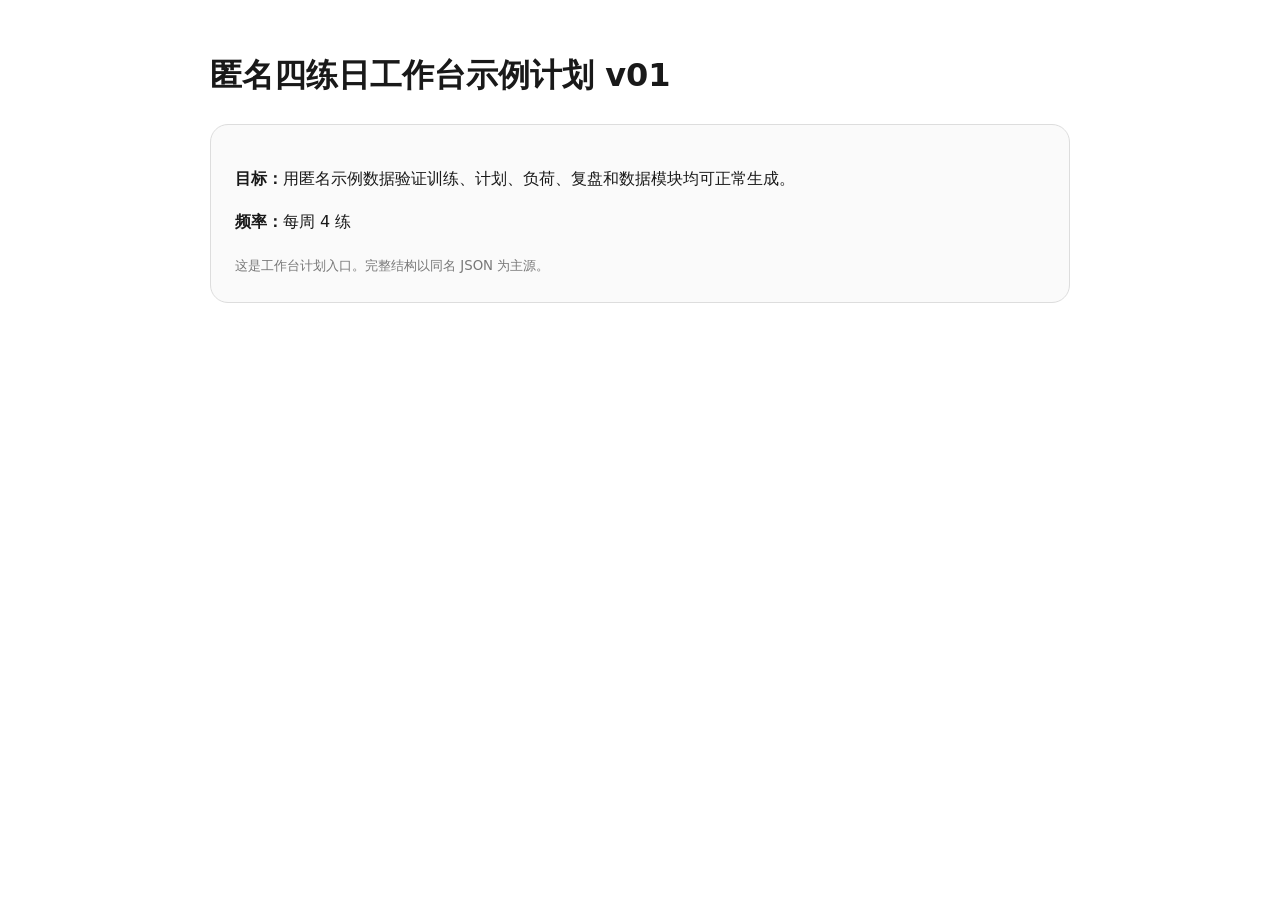
<file: fitness/fit/训练与周期/当前周期/匿名工作台示例计划-v01.html>
<!DOCTYPE html>
<html lang="zh-CN"><head><meta charset="UTF-8"><meta name="viewport" content="width=device-width,initial-scale=1">
<title>匿名四练日工作台示例计划 v01</title><style>body{font-family:system-ui,'Microsoft YaHei',sans-serif;max-width:860px;margin:48px auto;padding:0 24px;line-height:1.7;color:#191919}.card{border:1px solid #ddd;border-radius:18px;padding:24px;background:#fafafa}small{color:#777}</style></head>
<body><h1>匿名四练日工作台示例计划 v01</h1><div class="card"><p><b>目标：</b>用匿名示例数据验证训练、计划、负荷、复盘和数据模块均可正常生成。</p><p><b>频率：</b>每周 4 练</p><small>这是工作台计划入口。完整结构以同名 JSON 为主源。</small></div></body></html>
</file>
